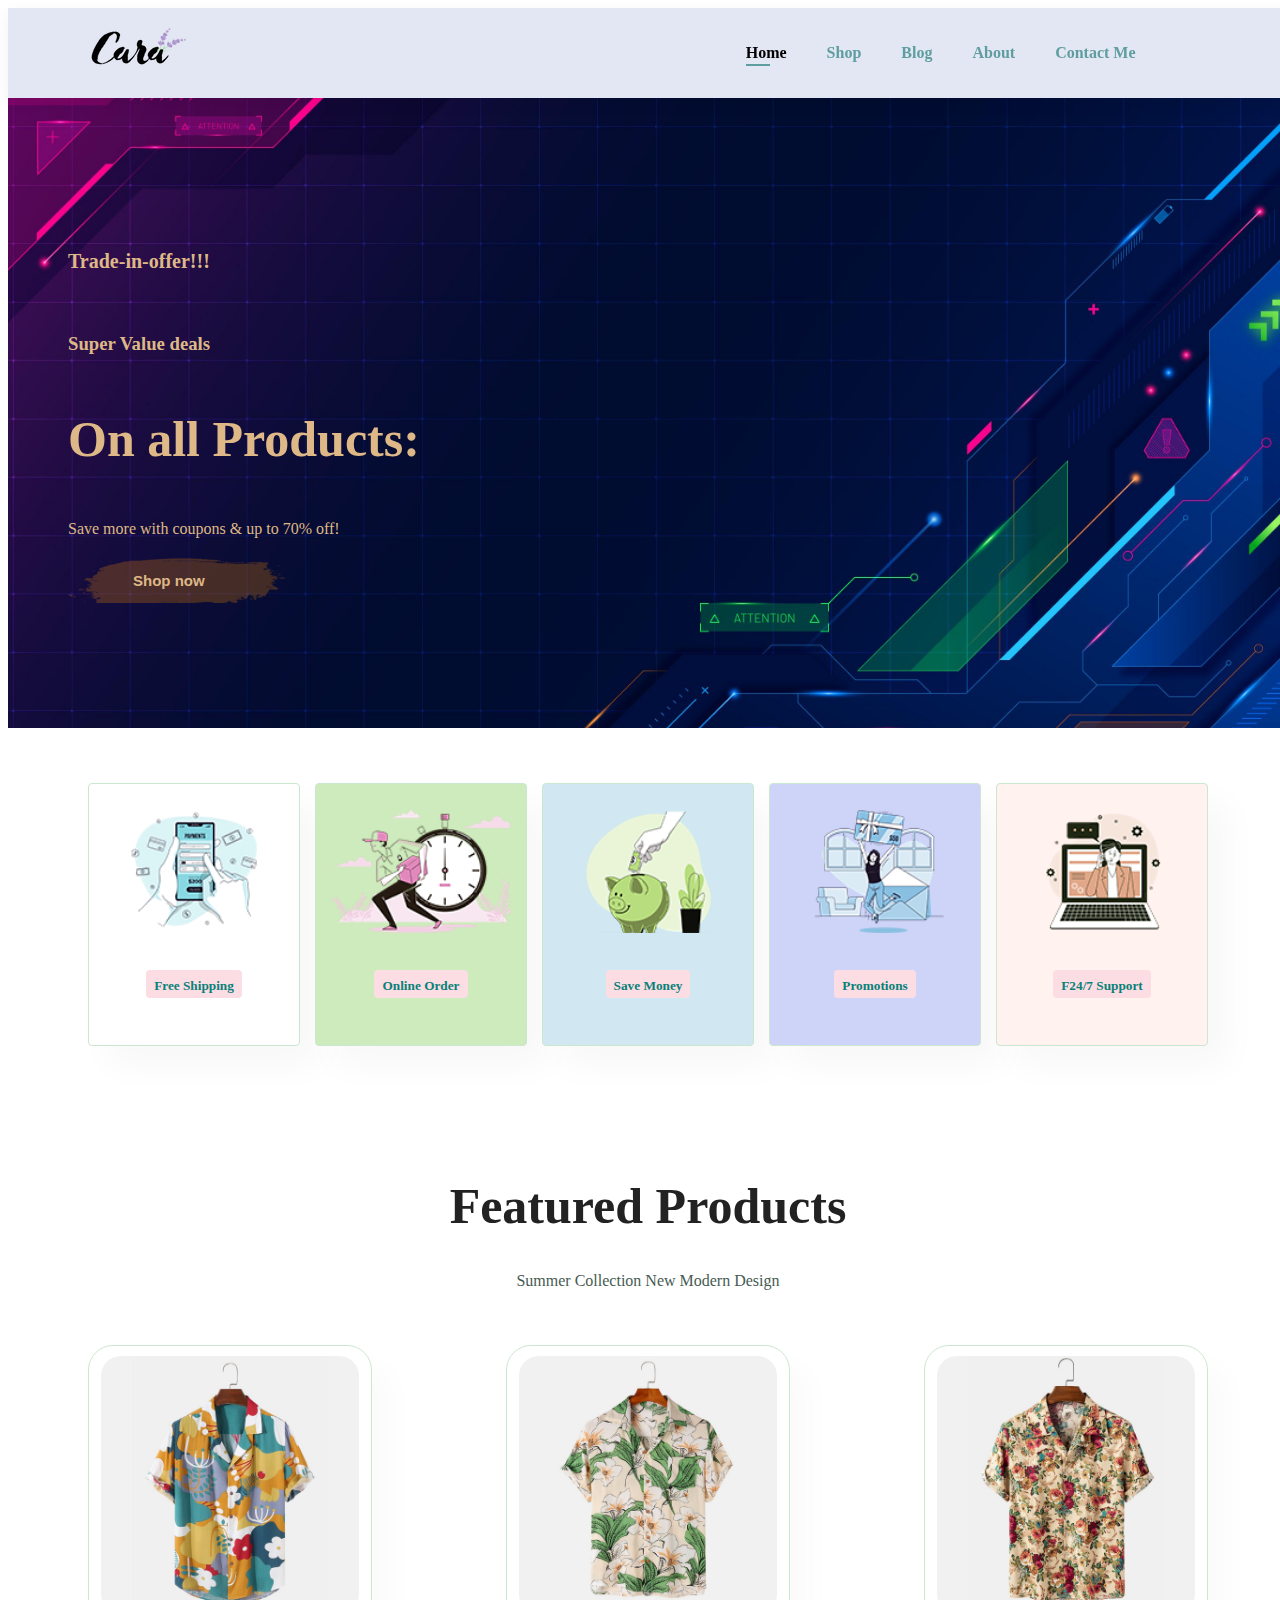
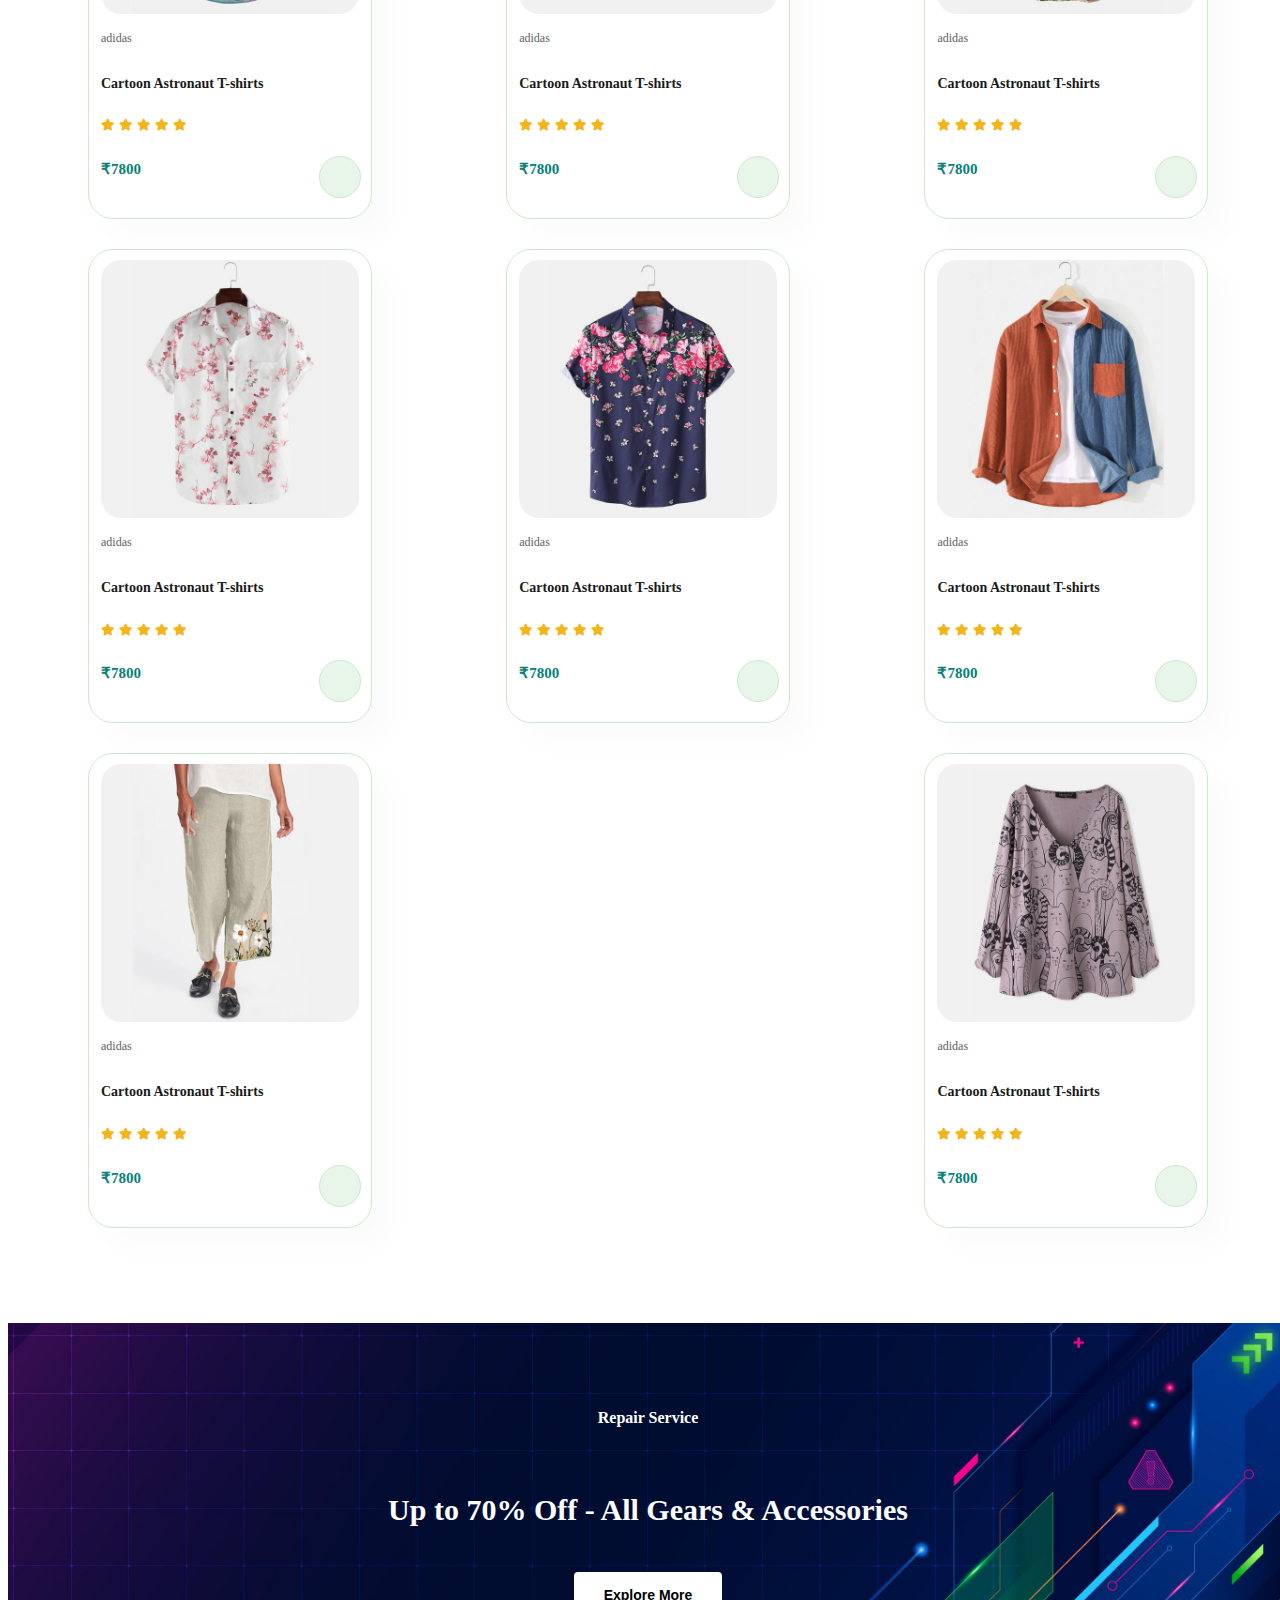
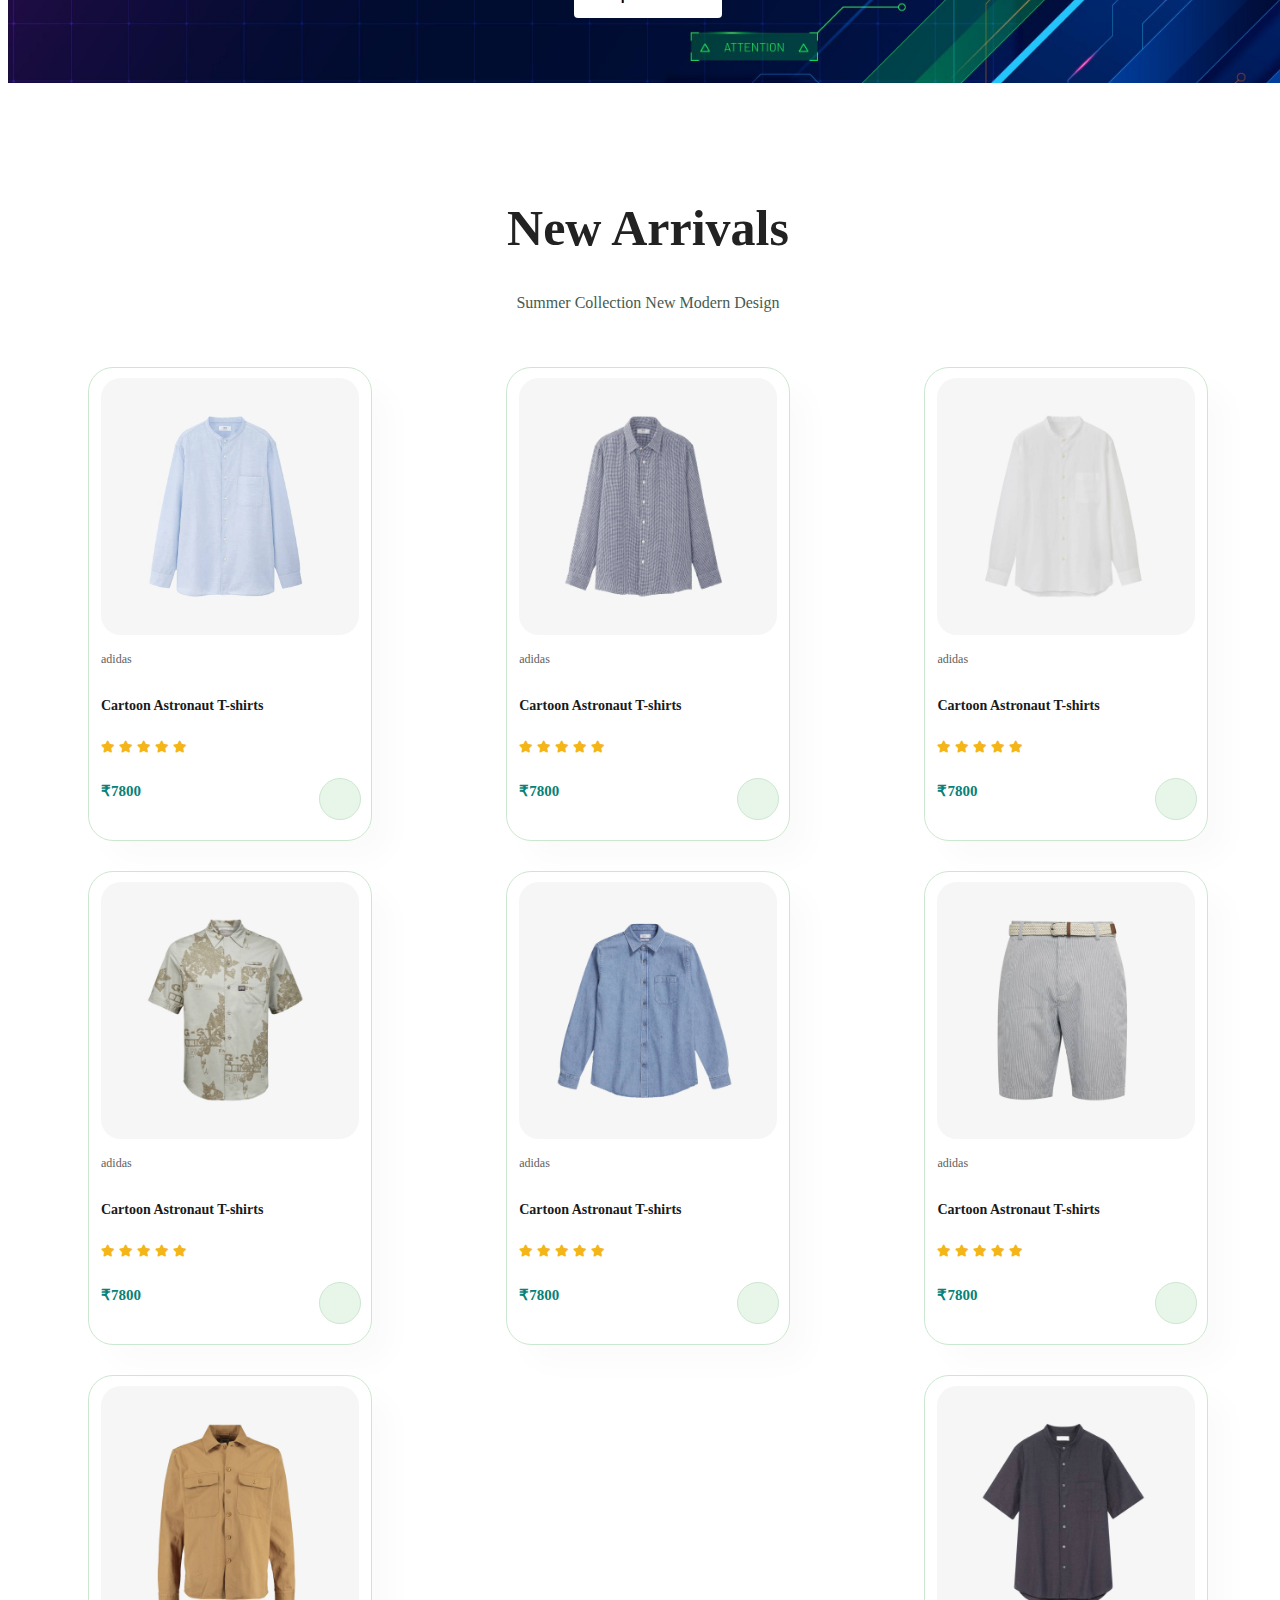
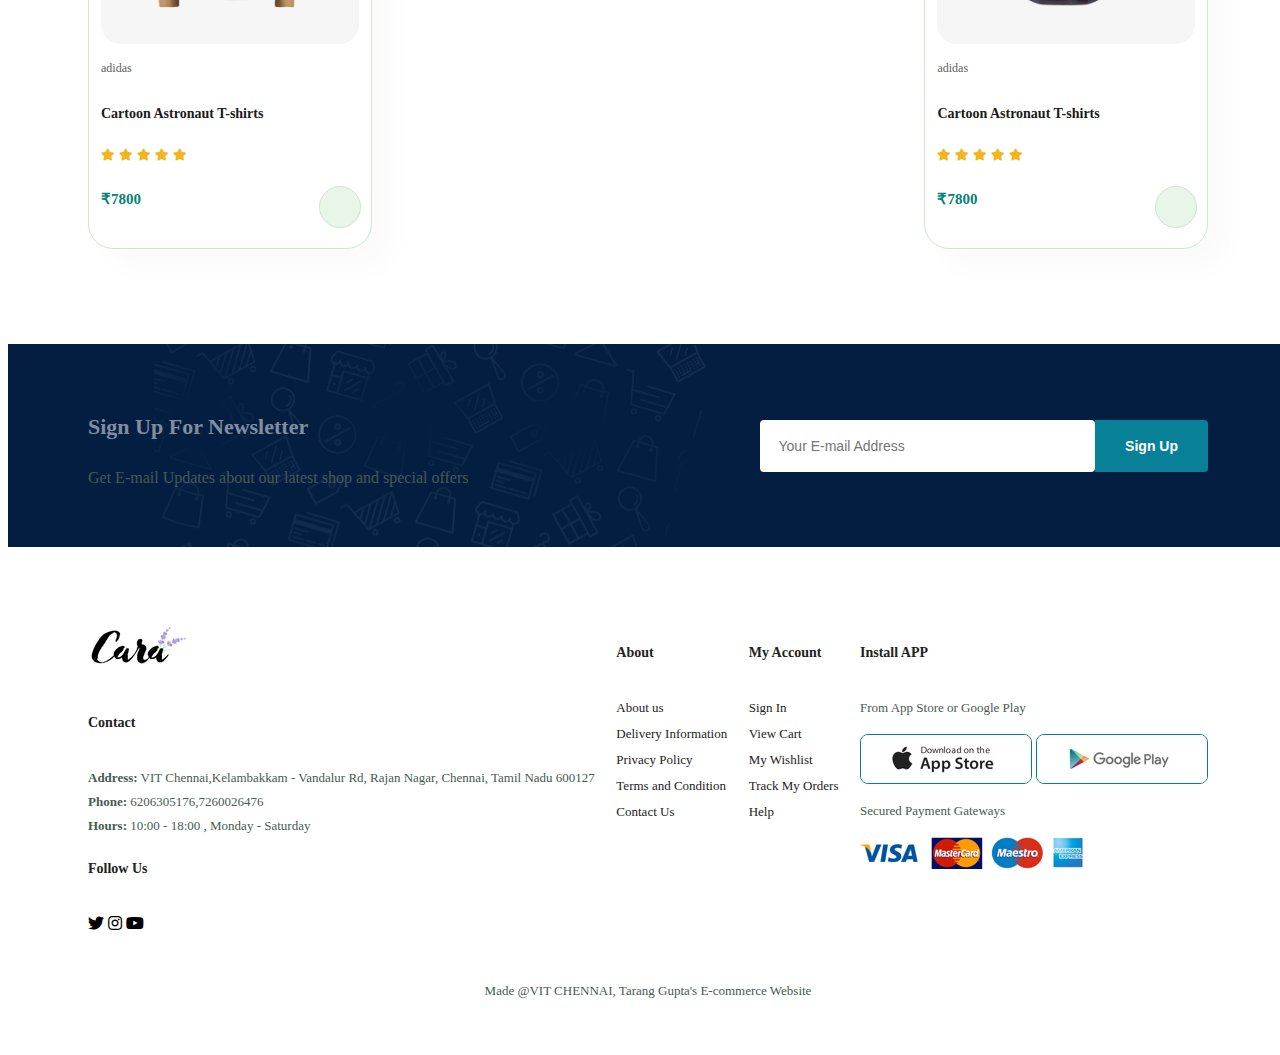
<file: index.html>
<!DOCTYPE html>
<html lang="en">
<head>
    <meta charset="UTF-8">
        <meta http-equiv="X-UA-Compatible" content="IE=edge">
        <meta name="viewport" content="width=device-width, initial-scale=1.0">
        <title>Tarang's E-commerce Website</title>
        <link rel="stylesheet" href="https://pro.fontawesome.com/releases/v5.10.0/css/all.css" />

        <link rel="stylesheet" href="style.css">
   
    
</head>
<body>

    <section id="header">
     <a href="#"><img src="images/logo1.png" class="logo" alt=""></a>
     <div>
        <ul id="navbar">
          <li><a class="active" href="index.html">Home</a></li>
          <li><a href="shop.html">Shop</a></li>
          <li><a href="blog.html">Blog</a></li>
          <li><a href="about.html">About</a></li>
          <li><a href="contact.html">Contact Me</a></li>
          <li><a href="cart.html"><i class="fal fa-shopping-cart"></i></a></li>
          <a href="#" id="close"><i class="far fa-times"></i></a>
        </ul>
     </div>
     <div id="mobile">
        <a href="cart.html"><i class="fal fa-shopping-cart"></i></a>
        <i id="bar" class="fas fa-outdent"></i> 


     </div>



     </section>

     <section id="hero"> 
        <h4>Trade-in-offer!!!</h4>
        <h3>Super Value deals</h3>
        <h1>On all Products:</h1>
        <p>Save more with coupons & up to 70% off!</p>
        <button>Shop now</button>
     </section>

     <section id="feature" class="section-p1">
        <div class="fe-box">
            <img src="images/f1.png" alt="">
            <h5>Free Shipping</h5>
        </div>
        <div class="fe-box">
            <img src="images/f2.png" alt="">
            <h5>Online Order</h5>
        </div>
        <div class="fe-box">
            <img src="images/f3.png" alt="">
            <h5>Save Money</h5>
        </div>
        <div class="fe-box">
            <img src="images/f4.png" alt="">
            <h5>Promotions</h5>
        </div>
        <div class="fe-box">
            <img src="images/f6.png" alt="">
            <h5>F24/7 Support</h5>
        </div>
     </section>

     <section id="product1"  class="section-p1">
        <h1>Featured Products</h1>
        <p>Summer Collection New Modern Design</p>
        <div class="pro-container">
         <div class="pro">
           <img src="images/products/f1.jpg">
           <div class="description">
            <span>adidas</span>
            <h5>Cartoon Astronaut T-shirts</h5>
            <div class="star">
                <i class="fas fa-star"></i>
                <i class="fas fa-star"></i>
                <i class="fas fa-star"></i>
                <i class="fas fa-star"></i>
                <i class="fas fa-star"></i>
            </div>
                <h4>₹7800</h4>
          </div>
              <a href="#"><i class="fal fa-shopping-cart cart"></i></a>
            </div>
            <div class="pro">
                <img src="images/products/f2.jpg">
                <div class="description">
                 <span>adidas</span>
                 <h5>Cartoon Astronaut T-shirts</h5>
                 <div class="star">
                     <i class="fas fa-star"></i>
                     <i class="fas fa-star"></i>
                     <i class="fas fa-star"></i>
                     <i class="fas fa-star"></i>
                     <i class="fas fa-star"></i>
                 </div>
                     <h4>₹7800</h4>
               </div>
                   <a href="#"><i class="fal fa-shopping-cart cart"></i></a>
                 </div>
                 <div class="pro">
                    <img src="images/products/f3.jpg">
                    <div class="description">
                     <span>adidas</span>
                     <h5>Cartoon Astronaut T-shirts</h5>
                     <div class="star">
                         <i class="fas fa-star"></i>
                         <i class="fas fa-star"></i>
                         <i class="fas fa-star"></i>
                         <i class="fas fa-star"></i>
                         <i class="fas fa-star"></i>
                     </div>
                         <h4>₹7800</h4>
                   </div>
                       <a href="#"><i class="fal fa-shopping-cart cart"></i></a>
                     </div>
                     <div class="pro">
                        <img src="images/products/f4.jpg">
                        <div class="description">
                         <span>adidas</span>
                         <h5>Cartoon Astronaut T-shirts</h5>
                         <div class="star">
                             <i class="fas fa-star"></i>
                             <i class="fas fa-star"></i>
                             <i class="fas fa-star"></i>
                             <i class="fas fa-star"></i>
                             <i class="fas fa-star"></i>
                         </div>
                             <h4>₹7800</h4>
                       </div>
                           <a href="#"><i class="fal fa-shopping-cart cart"></i></a>
                         </div>
                         <div class="pro">
                            <img src="images/products/f5.jpg">
                            <div class="description">
                             <span>adidas</span>
                             <h5>Cartoon Astronaut T-shirts</h5>
                             <div class="star">
                                 <i class="fas fa-star"></i>
                                 <i class="fas fa-star"></i>
                                 <i class="fas fa-star"></i>
                                 <i class="fas fa-star"></i>
                                 <i class="fas fa-star"></i>
                             </div>
                                 <h4>₹7800</h4>
                           </div>
                               <a href="#"><i class="fal fa-shopping-cart cart"></i></a>
                             </div>
                             <div class="pro">
                                <img src="images/products/f6.jpg">
                                <div class="description">
                                 <span>adidas</span>
                                 <h5>Cartoon Astronaut T-shirts</h5>
                                 <div class="star">
                                     <i class="fas fa-star"></i>
                                     <i class="fas fa-star"></i>
                                     <i class="fas fa-star"></i>
                                     <i class="fas fa-star"></i>
                                     <i class="fas fa-star"></i>
                                 </div>
                                     <h4>₹7800</h4>
                               </div>
                                   <a href="#"><i class="fal fa-shopping-cart cart"></i></a>
                                 </div>
                                 <div class="pro">
                                    <img src="images/products/f7.jpg">
                                    <div class="description">
                                     <span>adidas</span>
                                     <h5>Cartoon Astronaut T-shirts</h5>
                                     <div class="star">
                                         <i class="fas fa-star"></i>
                                         <i class="fas fa-star"></i>
                                         <i class="fas fa-star"></i>
                                         <i class="fas fa-star"></i>
                                         <i class="fas fa-star"></i>
                                     </div>
                                         <h4>₹7800</h4>
                                   </div>
                                       <a href="#"><i class="fal fa-shopping-cart cart"></i></a>
                                     </div>
                                     <div class="pro">
                                        <img src="images/products/f8.jpg">
                                        <div class="description">
                                         <span>adidas</span>
                                         <h5>Cartoon Astronaut T-shirts</h5>
                                         <div class="star">
                                             <i class="fas fa-star"></i>
                                             <i class="fas fa-star"></i>
                                             <i class="fas fa-star"></i>
                                             <i class="fas fa-star"></i>
                                             <i class="fas fa-star"></i>
                                         </div>
                                             <h4>₹7800</h4>
                                       </div>
                                           <a href="#"><i class="fal fa-shopping-cart cart"></i></a>
                                         </div>

        </div>
     </section>

     <section id="banner" class="section-m1">
        <h4>Repair Service</h4>
        <h2>Up to 70% Off - All Gears & Accessories</h2>
        <button class="normal">Explore More</button>
     </section>



     <section id="product1"  class="section-p1">
        <h1>New Arrivals</h1>
        <p>Summer Collection New Modern Design</p>
        <div class="pro-container">
         <div class="pro">
           <img src="images/products/n1.jpg">
           <div class="description">
            <span>adidas</span>
            <h5>Cartoon Astronaut T-shirts</h5>
            <div class="star">
                <i class="fas fa-star"></i>
                <i class="fas fa-star"></i>
                <i class="fas fa-star"></i>
                <i class="fas fa-star"></i>
                <i class="fas fa-star"></i>
            </div>
                <h4>₹7800</h4>
          </div>
              <a href="#"><i class="fal fa-shopping-cart cart"></i></a>
            </div>
            <div class="pro">
                <img src="images/products/n2.jpg">
                <div class="description">
                 <span>adidas</span>
                 <h5>Cartoon Astronaut T-shirts</h5>
                 <div class="star">
                     <i class="fas fa-star"></i>
                     <i class="fas fa-star"></i>
                     <i class="fas fa-star"></i>
                     <i class="fas fa-star"></i>
                     <i class="fas fa-star"></i>
                 </div>
                     <h4>₹7800</h4>
               </div>
                   <a href="#"><i class="fal fa-shopping-cart cart"></i></a>
                 </div>
                 <div class="pro">
                    <img src="images/products/n3.jpg">
                    <div class="description">
                     <span>adidas</span>
                     <h5>Cartoon Astronaut T-shirts</h5>
                     <div class="star">
                         <i class="fas fa-star"></i>
                         <i class="fas fa-star"></i>
                         <i class="fas fa-star"></i>
                         <i class="fas fa-star"></i>
                         <i class="fas fa-star"></i>
                     </div>
                         <h4>₹7800</h4>
                   </div>
                       <a href="#"><i class="fal fa-shopping-cart cart"></i></a>
                     </div>
                     <div class="pro">
                        <img src="images/products/n4.jpg">
                        <div class="description">
                         <span>adidas</span>
                         <h5>Cartoon Astronaut T-shirts</h5>
                         <div class="star">
                             <i class="fas fa-star"></i>
                             <i class="fas fa-star"></i>
                             <i class="fas fa-star"></i>
                             <i class="fas fa-star"></i>
                             <i class="fas fa-star"></i>
                         </div>
                             <h4>₹7800</h4>
                       </div>
                           <a href="#"><i class="fal fa-shopping-cart cart"></i></a>
                         </div>
                         <div class="pro">
                            <img src="images/products/n5.jpg">
                            <div class="description">
                             <span>adidas</span>
                             <h5>Cartoon Astronaut T-shirts</h5>
                             <div class="star">
                                 <i class="fas fa-star"></i>
                                 <i class="fas fa-star"></i>
                                 <i class="fas fa-star"></i>
                                 <i class="fas fa-star"></i>
                                 <i class="fas fa-star"></i>
                             </div>
                                 <h4>₹7800</h4>
                           </div>
                               <a href="#"><i class="fal fa-shopping-cart cart"></i></a>
                             </div>
                             <div class="pro">
                                <img src="images/products/n6.jpg">
                                <div class="description">
                                 <span>adidas</span>
                                 <h5>Cartoon Astronaut T-shirts</h5>
                                 <div class="star">
                                     <i class="fas fa-star"></i>
                                     <i class="fas fa-star"></i>
                                     <i class="fas fa-star"></i>
                                     <i class="fas fa-star"></i>
                                     <i class="fas fa-star"></i>
                                 </div>
                                     <h4>₹7800</h4>
                               </div>
                                   <a href="#"><i class="fal fa-shopping-cart cart"></i></a>
                                 </div>
                                 <div class="pro">
                                    <img src="images/products/n7.jpg">
                                    <div class="description">
                                     <span>adidas</span>
                                     <h5>Cartoon Astronaut T-shirts</h5>
                                     <div class="star">
                                         <i class="fas fa-star"></i>
                                         <i class="fas fa-star"></i>
                                         <i class="fas fa-star"></i>
                                         <i class="fas fa-star"></i>
                                         <i class="fas fa-star"></i>
                                     </div>
                                         <h4>₹7800</h4>
                                   </div>
                                       <a href="#"><i class="fal fa-shopping-cart cart"></i></a>
                                     </div>
                                     <div class="pro">
                                        <img src="images/products/n8.jpg">
                                        <div class="description">
                                         <span>adidas</span>
                                         <h5>Cartoon Astronaut T-shirts</h5>
                                         <div class="star">
                                             <i class="fas fa-star"></i>
                                             <i class="fas fa-star"></i>
                                             <i class="fas fa-star"></i>
                                             <i class="fas fa-star"></i>
                                             <i class="fas fa-star"></i>
                                         </div>
                                             <h4>₹7800</h4>
                                       </div>
                                           <a href="#"><i class="fal fa-shopping-cart cart"></i></a>
                                         </div>

        </div>
     </section> 


     <section id="newsletter" class="section-p1 section-m1">
        <div class="newstext">
            <h4>Sign Up For Newsletter</h4>
            <p>Get E-mail Updates about our latest shop and special offers</p>
        </div>
        <div class="form">
            <input type="text" placeholder="Your E-mail Address">
            <button class="normal">Sign Up</button>
        </div>
     </section>

     <footer class="section-p1">
        <div class="column">
            <img class="logo" src="images/logo1.png" alt="">
            <h4>Contact</h4>
            <p><strong>Address:</strong> VIT Chennai,Kelambakkam - Vandalur Rd, Rajan Nagar, Chennai, Tamil Nadu 600127</p>
            <p><strong>Phone:</strong> 6206305176,7260026476</p>
            <p><strong>Hours:</strong> 10:00 - 18:00 , Monday - Saturday</p>
            <div class="follow">
                <h4>Follow Us</h4>
                <div class="icon">
                    <i class="fab fa-twitter"></i>
                    <i class="fab fa-instagram"></i>
                    <i class="fab fa-youtube"></i>
                </div>
            </div>
        </div>
        <div class="column">
            <h4>About</h4>
            <a href="#">About us</a>
            <a href="#">Delivery Information</a>
            <a href="#">Privacy Policy</a>
            <a href="#">Terms and Condition</a>
            <a href="#">Contact Us</a>
        </div>
        <div class="column">
            <h4>My Account</h4>
            <a href="#">Sign In</a>
            <a href="#">View Cart</a>
            <a href="#">My Wishlist</a>
            <a href="#">Track My Orders</a>
            <a href="#">Help</a>
        </div>
        <div class="column install">
            <h4>Install APP</h4>
            <p>From App Store or Google Play </p>
            <div class="row">
                <img src="images/Pay/app.jpg" alt="">
                <img src="images/Pay/play.jpg" alt="">
            </div>
            <p>Secured Payment Gateways</p>
            <img src="images/Pay/pay.png">
        </div>
        <div class="copyright">
            <p>Made @VIT CHENNAI, Tarang Gupta's E-commerce Website</p>
        </div>
    
     </footer>

     
     <script src="script.js"></script>
</body>
</html>
</file>
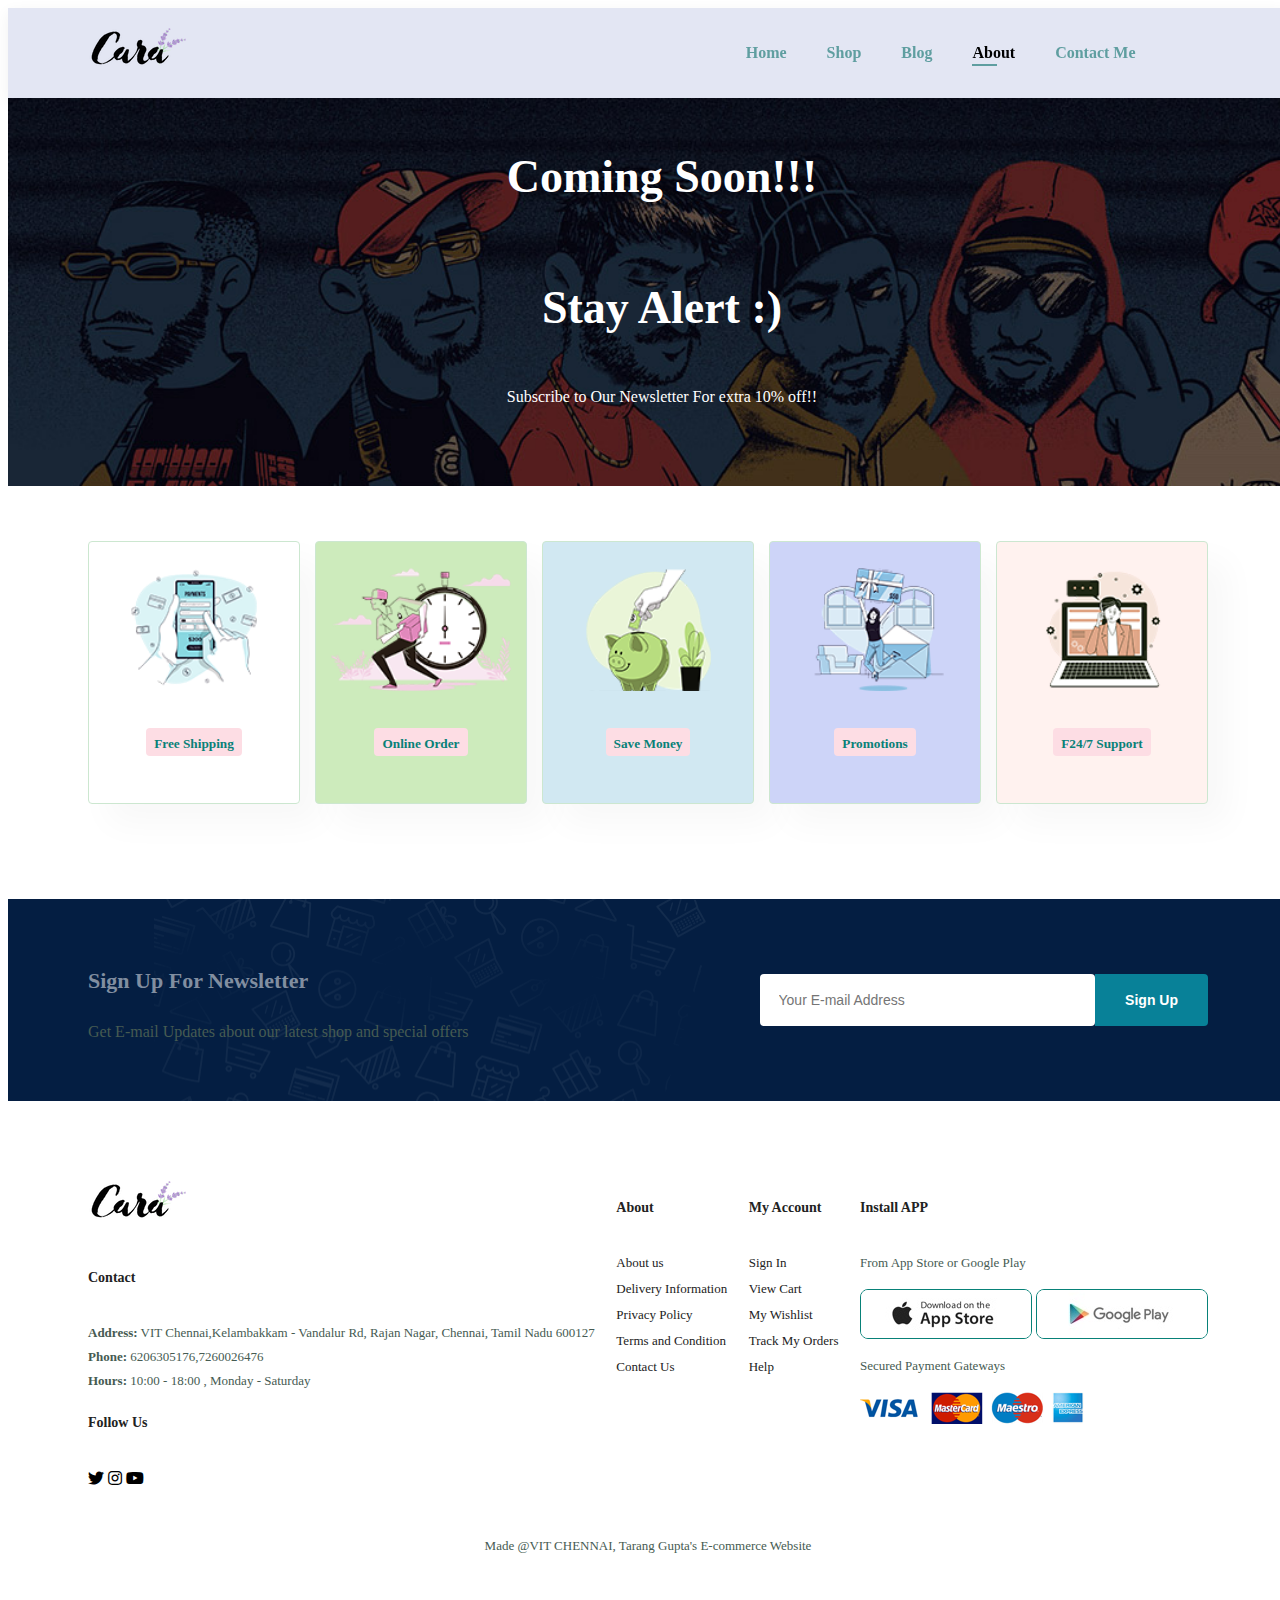
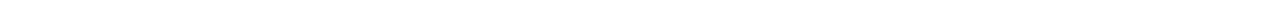
<file: about.html>
<!DOCTYPE html>
<html lang="en">
<head>
    <meta charset="UTF-8">
        <meta http-equiv="X-UA-Compatible" content="IE=edge">
        <meta name="viewport" content="width=device-width, initial-scale=1.0">
        <title>Tarang's E-commerce Website</title>
        <link rel="stylesheet" href="https://pro.fontawesome.com/releases/v5.10.0/css/all.css" />

        <link rel="stylesheet" href="style.css">
   
    
</head>
<body>

    <section id="header">
     <a href="#"><img src="images/logo1.png" class="logo" alt=""></a>
     <div>
        <ul id="navbar">
          <li><a href="index.html">Home</a></li>
          <li><a href="shop.html">Shop</a></li>
          <li><a href="blog.html">Blog</a></li>
          <li><a class="active" href="about.html">About</a></li>
          <li><a href="contact.html">Contact Me</a></li>
          <li><a href="cart.html"><i class="fal fa-shopping-cart"></i></a></li>
          <a href="#" id="close"><i class="far fa-times"></i></a>
        </ul>
     </div>
     <div id="mobile">
        <a href="cart.html"><i class="fal fa-shopping-cart"></i></a>
        <i id="bar" class="fas fa-outdent"></i> 


     </div>



     </section>


     <section id="page-header"> 
        
        <h2>Coming Soon!!!</h2>
        <h2>Stay Alert :)</h2>
        
        <p>Subscribe to Our Newsletter For extra 10% off!!</p>
        
     </section>

     <section id="feature" class="section-p1">
        <div class="fe-box">
            <img src="images/f1.png" alt="">
            <h5>Free Shipping</h5>
        </div>
        <div class="fe-box">
            <img src="images/f2.png" alt="">
            <h5>Online Order</h5>
        </div>
        <div class="fe-box">
            <img src="images/f3.png" alt="">
            <h5>Save Money</h5>
        </div>
        <div class="fe-box">
            <img src="images/f4.png" alt="">
            <h5>Promotions</h5>
        </div>
        <div class="fe-box">
            <img src="images/f6.png" alt="">
            <h5>F24/7 Support</h5>
        </div>
     </section>


     

     

    <section id="newsletter" class="section-p1 section-m1">
        <div class="newstext">
            <h4>Sign Up For Newsletter</h4>
            <p>Get E-mail Updates about our latest shop and special offers</p>
        </div>
        <div class="form">
            <input type="text" placeholder="Your E-mail Address">
            <button class="normal">Sign Up</button>
        </div>
      </section>

      <footer class="section-p1">
         <div class="column">
            <img class="logo" src="images/logo1.png" alt="">
            <h4>Contact</h4>
            <p><strong>Address:</strong> VIT Chennai,Kelambakkam - Vandalur Rd, Rajan Nagar, Chennai, Tamil Nadu 600127</p>
            <p><strong>Phone:</strong> 6206305176,7260026476</p>
            <p><strong>Hours:</strong> 10:00 - 18:00 , Monday - Saturday</p>
            <div class="follow">
                <h4>Follow Us</h4>
                <div class="icon">
                    <i class="fab fa-twitter"></i>
                    <i class="fab fa-instagram"></i>
                    <i class="fab fa-youtube"></i>
                </div>
            </div>
        </div>
        <div class="column">
            <h4>About</h4>
            <a href="#">About us</a>
            <a href="#">Delivery Information</a>
            <a href="#">Privacy Policy</a>
            <a href="#">Terms and Condition</a>
            <a href="#">Contact Us</a>
        </div>
        <div class="column">
            <h4>My Account</h4>
            <a href="#">Sign In</a>
            <a href="#">View Cart</a>
            <a href="#">My Wishlist</a>
            <a href="#">Track My Orders</a>
            <a href="#">Help</a>
        </div>
        <div class="column install">
            <h4>Install APP</h4>
            <p>From App Store or Google Play </p>
            <div class="row">
                <img src="images/Pay/app.jpg" alt="">
                <img src="images/Pay/play.jpg" alt="">
            </div>
            <p>Secured Payment Gateways</p>
            <img src="images/Pay/pay.png">
        </div>
        <div class="copyright">
            <p>Made @VIT CHENNAI, Tarang Gupta's E-commerce Website</p>
        </div>
    
     </footer>

     
     <script src="script.js"></script>
</body>
</html>
</file>
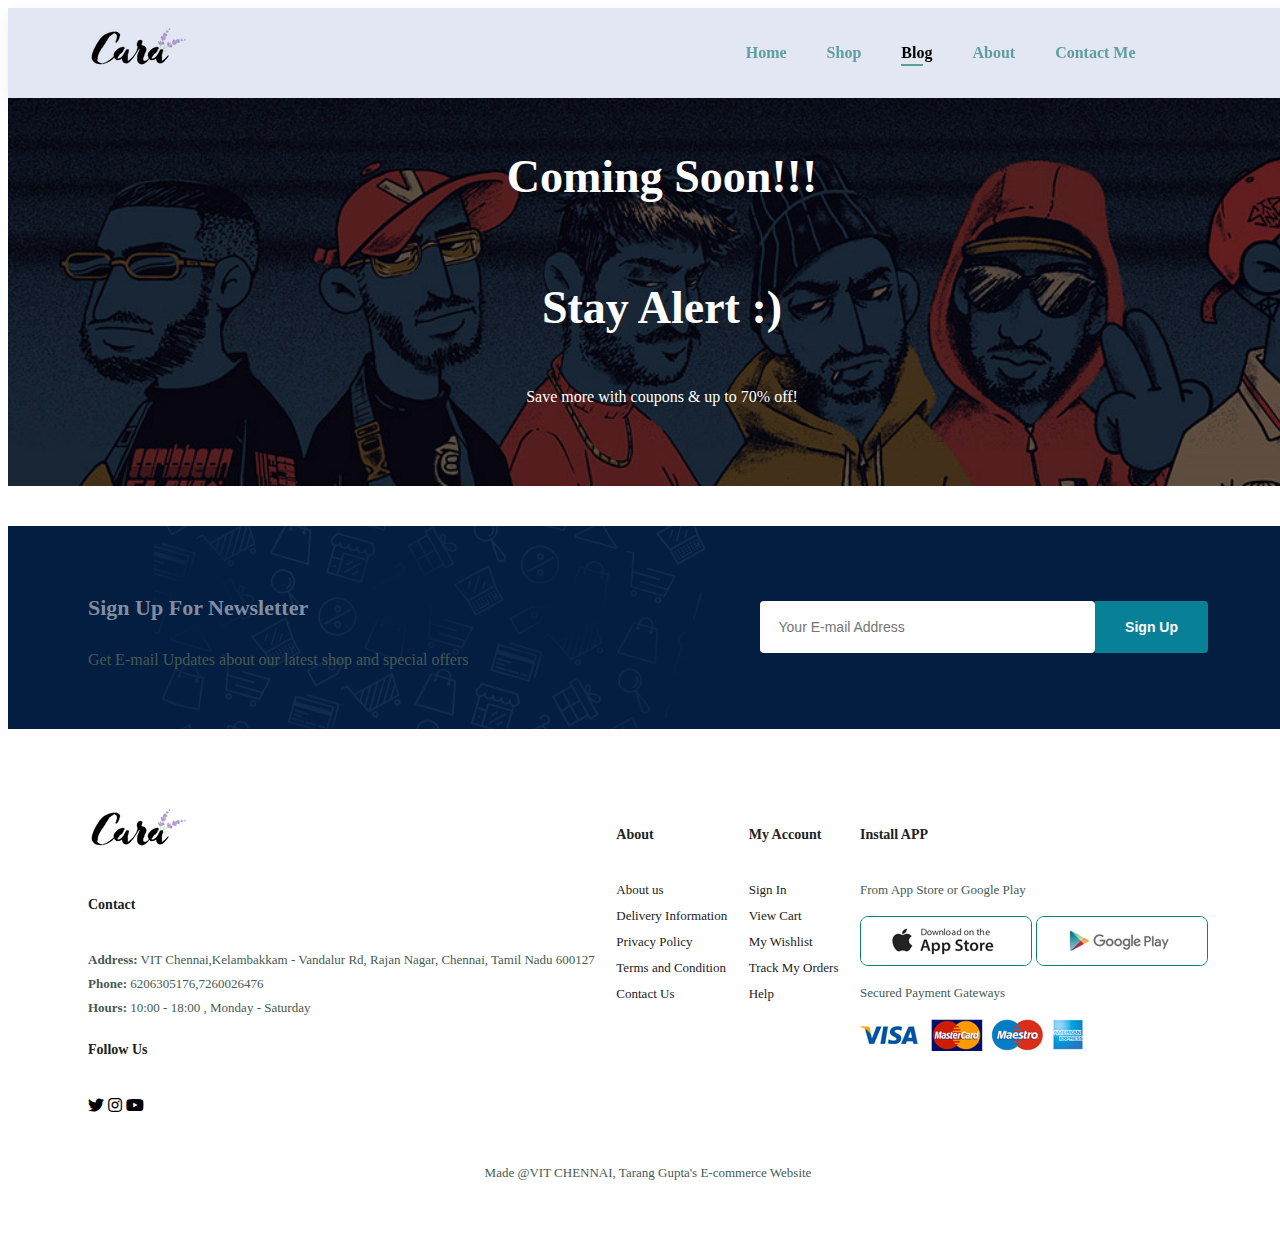
<file: blog.html>
<!DOCTYPE html>
<html lang="en">
<head>
    <meta charset="UTF-8">
        <meta http-equiv="X-UA-Compatible" content="IE=edge">
        <meta name="viewport" content="width=device-width, initial-scale=1.0">
        <title>Tarang's E-commerce Website</title>
        <link rel="stylesheet" href="https://pro.fontawesome.com/releases/v5.10.0/css/all.css" />

        <link rel="stylesheet" href="style.css">
   
    
</head>
<body>

    <section id="header">
     <a href="#"><img src="images/logo1.png" class="logo" alt=""></a>
     <div>
        <ul id="navbar">
          <li><a href="index.html">Home</a></li>
          <li><a  href="shop.html">Shop</a></li>
          <li><a  class="active" href="blog.html">Blog</a></li>
          <li><a href="about.html">About</a></li>
          <li><a href="contact.html">Contact Me</a></li>
          <li><a href="cart.html"><i class="fal fa-shopping-cart"></i></a></li>
          <a href="#" id="close"><i class="far fa-times"></i></a>
        </ul>
     </div>
     <div id="mobile">
        <a href="cart.html"><i class="fal fa-shopping-cart"></i></a>
        <i id="bar" class="fas fa-outdent"></i> 


     </div>



     </section>


     <section id="page-header"> 
        
        <h2>Coming Soon!!!</h2>
        <h2>Stay Alert :)</h2>
        
        <p>Save more with coupons & up to 70% off!</p>
        
     </section>


     

     

    <section id="newsletter" class="section-p1 section-m1">
        <div class="newstext">
            <h4>Sign Up For Newsletter</h4>
            <p>Get E-mail Updates about our latest shop and special offers</p>
        </div>
        <div class="form">
            <input type="text" placeholder="Your E-mail Address">
            <button class="normal">Sign Up</button>
        </div>
      </section>

      <footer class="section-p1">
         <div class="column">
            <img class="logo" src="images/logo1.png" alt="">
            <h4>Contact</h4>
            <p><strong>Address:</strong> VIT Chennai,Kelambakkam - Vandalur Rd, Rajan Nagar, Chennai, Tamil Nadu 600127</p>
            <p><strong>Phone:</strong> 6206305176,7260026476</p>
            <p><strong>Hours:</strong> 10:00 - 18:00 , Monday - Saturday</p>
            <div class="follow">
                <h4>Follow Us</h4>
                <div class="icon">
                    <i class="fab fa-twitter"></i>
                    <i class="fab fa-instagram"></i>
                    <i class="fab fa-youtube"></i>
                </div>
            </div>
        </div>
        <div class="column">
            <h4>About</h4>
            <a href="#">About us</a>
            <a href="#">Delivery Information</a>
            <a href="#">Privacy Policy</a>
            <a href="#">Terms and Condition</a>
            <a href="#">Contact Us</a>
        </div>
        <div class="column">
            <h4>My Account</h4>
            <a href="#">Sign In</a>
            <a href="#">View Cart</a>
            <a href="#">My Wishlist</a>
            <a href="#">Track My Orders</a>
            <a href="#">Help</a>
        </div>
        <div class="column install">
            <h4>Install APP</h4>
            <p>From App Store or Google Play </p>
            <div class="row">
                <img src="images/Pay/app.jpg" alt="">
                <img src="images/Pay/play.jpg" alt="">
            </div>
            <p>Secured Payment Gateways</p>
            <img src="images/Pay/pay.png">
        </div>
        <div class="copyright">
            <p>Made @VIT CHENNAI, Tarang Gupta's E-commerce Website</p>
        </div>
    
     </footer>

     
     <script src="script.js"></script>
</body>
</html>
</file>
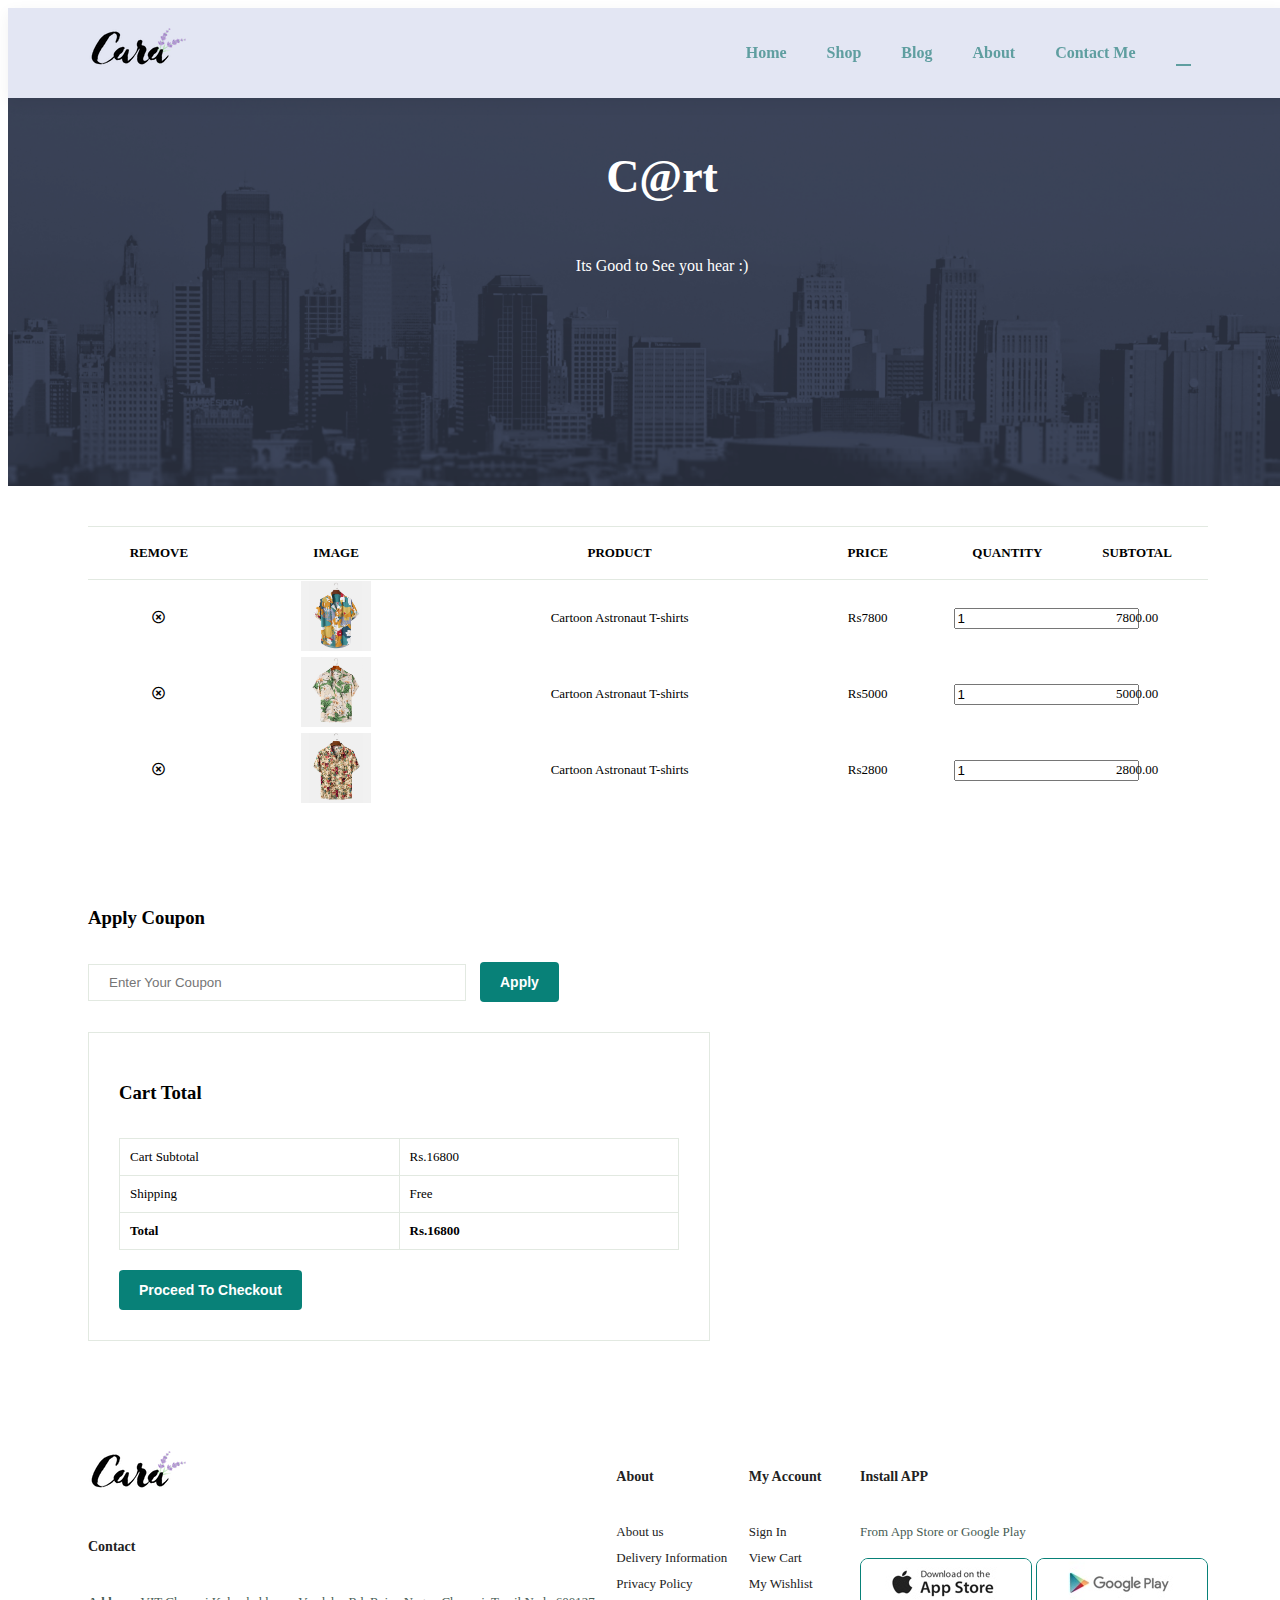
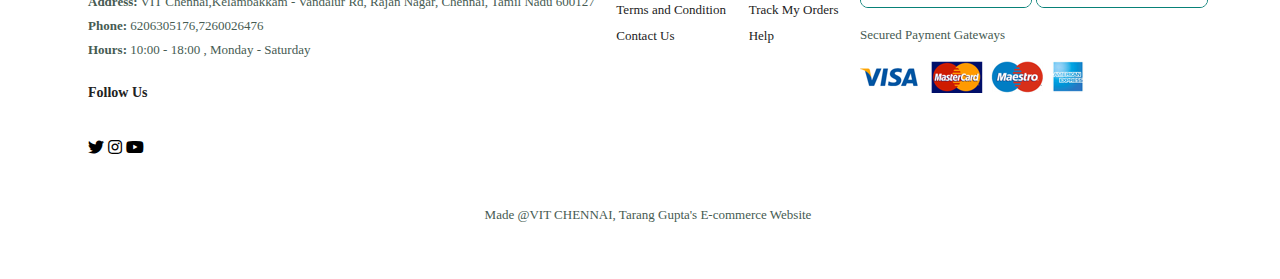
<file: cart.html>
<!DOCTYPE html>
<html lang="en">
<head>
    <meta charset="UTF-8">
        <meta http-equiv="X-UA-Compatible" content="IE=edge">
        <meta name="viewport" content="width=device-width, initial-scale=1.0">
        <title>Tarang's E-commerce Website</title>
        <link rel="stylesheet" href="https://pro.fontawesome.com/releases/v5.10.0/css/all.css" />
        <link rel="stylesheet" href="style.css">
    
    
</head>
<body>

    <section id="header">
     <a href="#"><img src="images/logo1.png" class="logo" alt=""></a>
     <div>
        <ul id="navbar">
          <li><a href="index.html">Home</a></li>
          <li><a href="shop.html">Shop</a></li>
          <li><a href="blog.html">Blog</a></li>
          <li><a href="about.html">About</a></li>
          <li><a  href="contact.html">Contact Me</a></li>
          <li><a class="active" href="cart.html"><i class="fal fa-shopping-cart"></i></a></li>
          <a href="#" id="close"><i class="far fa-times"></i></a>
        </ul>
     </div>
     <div id="mobile">
        <a href="cart.html"><i class="fal fa-shopping-cart"></i></a>
        <i id="bar" class="fas fa-outdent"></i> 


     </div>



     </section>


     <section id="page-header" class="contact-header"> 
        
        <h2>C@rt</h2>
        
        
        <p>Its Good to See you hear :)</p>
        
     </section>

     <section id="cart" class="section-p1">
        <table width="100%">
            <thead>
                <tr>
                    <td>Remove</td>
                    <td>Image</td>
                    <td>Product</td>
                    <td>price</td>
                    <td>Quantity</td>
                    <td>Subtotal</td>
                </tr>
            </thead>
            <tbody>
                <tr>
                    <td><a href="#"></a><i class="far fa-times-circle"></i></a></td>
                    <td><img src="images/products/f1.jpg" alt=""></td>
                    <td>Cartoon Astronaut T-shirts </td>
                    <td>Rs7800</td>
                    <td><input type="number" value="1"></td>
                    <td>7800.00</td>
                </tr>
                <tr>
                    <td><a href="#"></a><i class="far fa-times-circle"></i></a></td>
                    <td><img src="images/products/f2.jpg" alt=""></td>
                    <td>Cartoon Astronaut T-shirts </td>
                    <td>Rs5000</td>
                    <td><input type="number" value="1"></td>
                    <td>5000.00</td>
                </tr>
                <tr>
                    <td><a href="#"></a><i class="far fa-times-circle"></i></a></td>
                    <td><img src="images/products/f3.jpg" alt=""></td>
                    <td>Cartoon Astronaut T-shirts </td>
                    <td>Rs2800</td>
                    <td><input type="number" value="1"></td>
                    <td>2800.00</td>
                </tr>
            </tbody>
        </table>


     </section>

     <section id="cart-add" class="section-p1">
        <div id="coupon">
            <h3>Apply Coupon</h3>
            <div>
                <input type="text" placeholder="Enter Your Coupon">
                <button class="normal">Apply</button>
            </div>
        </div>

        <div id="subtotal">
            <h3>Cart Total</h3>
            <table>
                <tr>
                    <td>Cart Subtotal</td>
                    <td>Rs.16800</td>
                </tr>
                <tr>
                    <td>Shipping</td>
                    <td>Free</td>
                </tr>
                <tr>
                    <td><strong>Total </strong></td>
                    <td><strong>Rs.16800</strong></td>
                </tr>
            </table>
            <button class="normal">Proceed To Checkout</button>
        </div>

     </section>
 

      <footer class="section-p1">
         <div class="column">
            <img class="logo" src="images/logo1.png" alt="">
            <h4>Contact</h4>
            <p><strong>Address:</strong> VIT Chennai,Kelambakkam - Vandalur Rd, Rajan Nagar, Chennai, Tamil Nadu 600127</p>
            <p><strong>Phone:</strong> 6206305176,7260026476</p>
            <p><strong>Hours:</strong> 10:00 - 18:00 , Monday - Saturday</p>
            <div class="follow">
                <h4>Follow Us</h4>
                <div class="icon">
                    <i class="fab fa-twitter"></i>
                    <i class="fab fa-instagram"></i>
                    <i class="fab fa-youtube"></i>
                </div>
            </div>
        </div>
        <div class="column">
            <h4>About</h4>
            <a href="#">About us</a>
            <a href="#">Delivery Information</a>
            <a href="#">Privacy Policy</a>
            <a href="#">Terms and Condition</a>
            <a href="#">Contact Us</a>
        </div>
        <div class="column">
            <h4>My Account</h4>
            <a href="#">Sign In</a>
            <a href="#">View Cart</a>
            <a href="#">My Wishlist</a>
            <a href="#">Track My Orders</a>
            <a href="#">Help</a>
        </div>
        <div class="column install">
            <h4>Install APP</h4>
            <p>From App Store or Google Play </p>
            <div class="row">
                <img src="images/Pay/app.jpg" alt="">
                <img src="images/Pay/play.jpg" alt="">
            </div>
            <p>Secured Payment Gateways</p>
            <img src="images/Pay/pay.png">
        </div>
        <div class="copyright">
            <p>Made @VIT CHENNAI, Tarang Gupta's E-commerce Website</p>
        </div>
    
     </footer>

     
     <script src="script.js"></script>
</body>
</html>
</file>
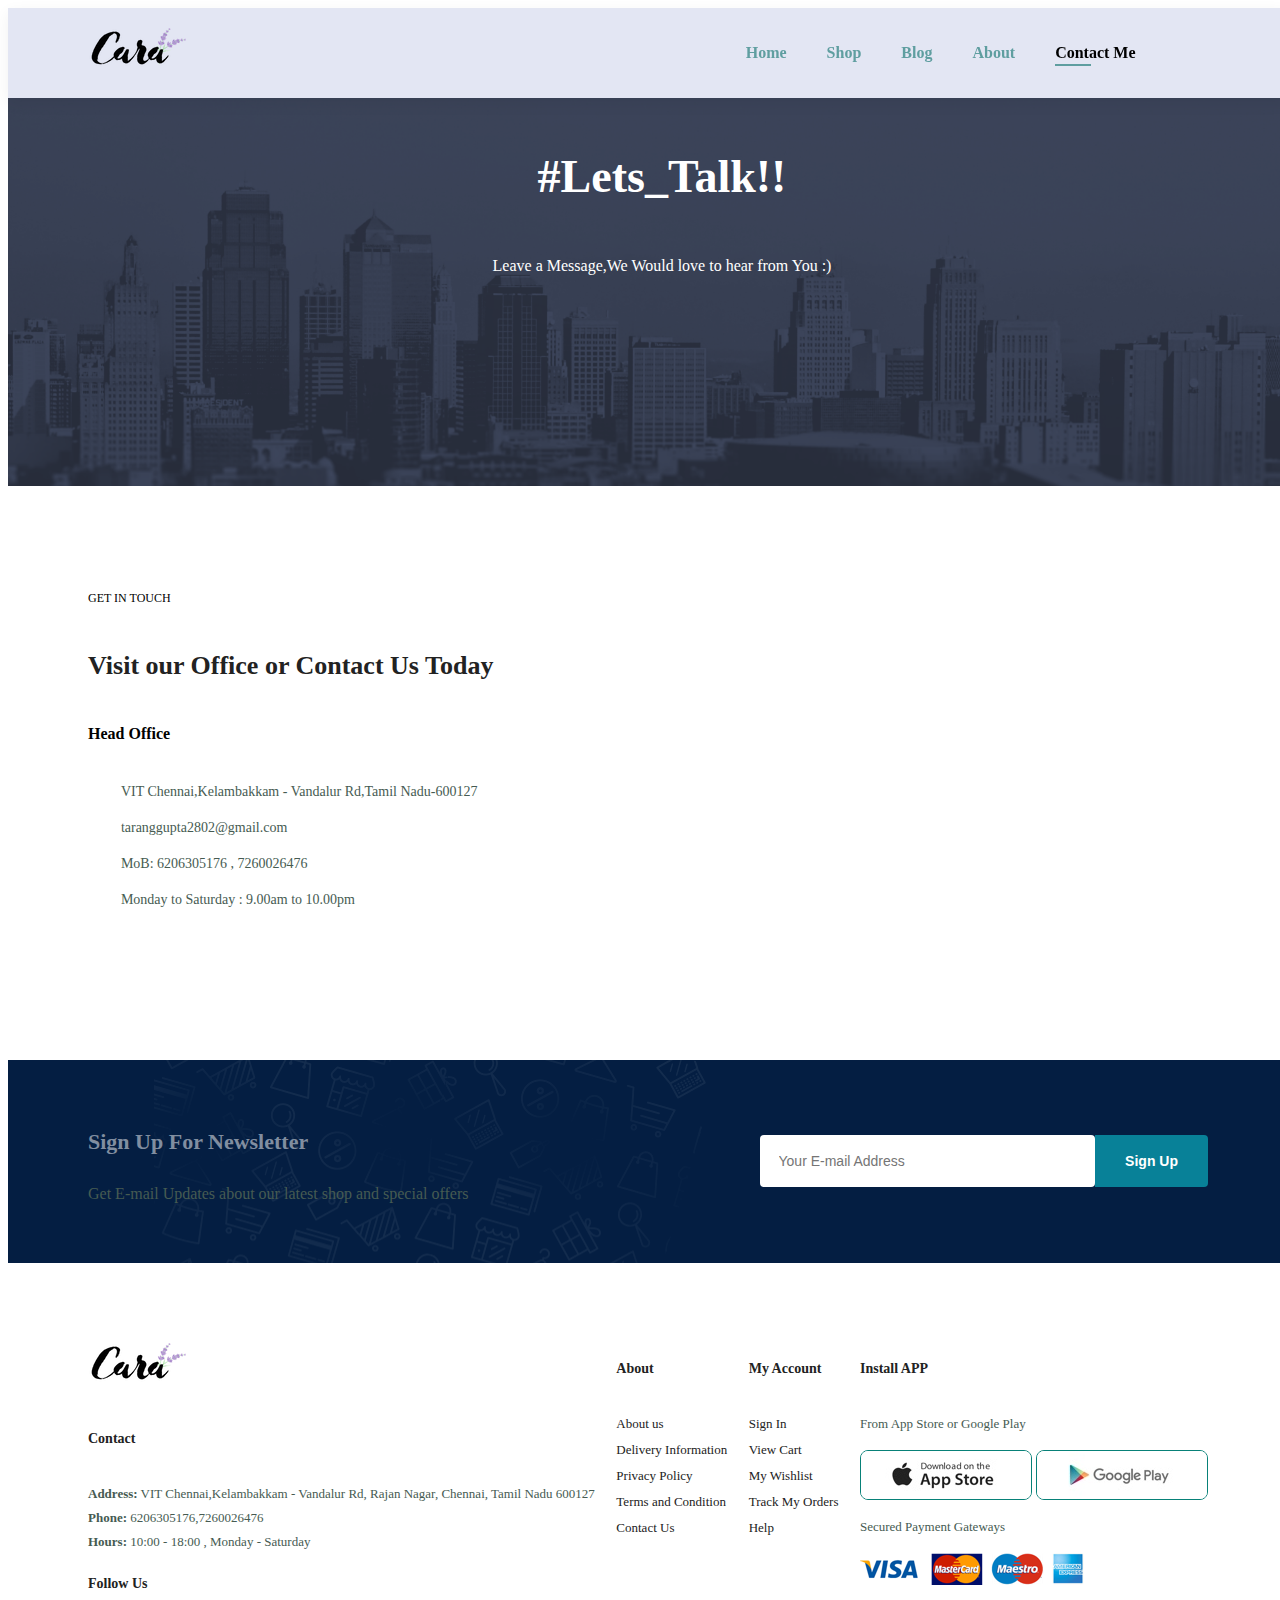
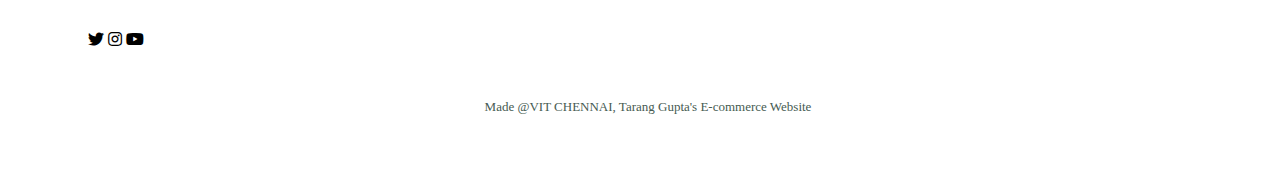
<file: contact.html>
<!DOCTYPE html>
<html lang="en">
<head>
    <meta charset="UTF-8">
        <meta http-equiv="X-UA-Compatible" content="IE=edge">
        <meta name="viewport" content="width=device-width, initial-scale=1.0">
        <title>Tarang's E-commerce Website</title>
        <link rel="stylesheet" href="https://pro.fontawesome.com/releases/v5.10.0/css/all.css" />

        <link rel="stylesheet" href="style.css">
   
    
</head>
<body>

    <section id="header">
     <a href="#"><img src="images/logo1.png" class="logo" alt=""></a>
     <div>
        <ul id="navbar">
          <li><a href="index.html">Home</a></li>
          <li><a href="shop.html">Shop</a></li>
          <li><a href="blog.html">Blog</a></li>
          <li><a href="about.html">About</a></li>
          <li><a class="active" href="contact.html">Contact Me</a></li>
          <li><a href="cart.html"><i class="fal fa-shopping-cart"></i></a></li>
          <a href="#" id="close"><i class="far fa-times"></i></a>
        </ul>
     </div>
     <div id="mobile">
        <a href="cart.html"><i class="fal fa-shopping-cart"></i></a>
        <i id="bar" class="fas fa-outdent"></i> 


     </div>



     </section>


     <section id="page-header" class="contact-header"> 
        
        <h2>#Lets_Talk!!</h2>
        
        
        <p> Leave a Message,We Would love to hear from You :)</p>
        
     </section>

     <section id="contact-details" class="section-p1">
        <div class="details">
            <span>GET IN TOUCH</span>
            <h2>Visit our Office or Contact Us Today</h2>
            <h3>Head Office</h3>
            <div>
                <li>
                    <i class="fal fa-map"></i>
                    <p> VIT Chennai,Kelambakkam - Vandalur Rd,Tamil Nadu-600127</p>
                </li>
                <li>
                    <i class="fal fa-envelope"></i>
                    <p>taranggupta2802@gmail.com</p>
                </li>
                <li>
                    <i class="fal fa-phone-alt"></i>
                    <p> MoB: 6206305176 , 7260026476</p>
                </li>
                <li>
                    <i class="fal fa-clock"></i>
                    <p>Monday to Saturday : 9.00am to 10.00pm</p>
                </li>
            </div>
        </div>
          <div class="map">
            <iframe src="https://www.google.com/maps/embed?pb=!1m18!1m12!1m3!1d3890.040785932439!2d80.15085337512066!3d12.840640987462846!2m3!1f0!2f0!3f0!3m2!1i1024!2i768!4f13.1!3m3!1m2!1s0x3a5259af8e491f67%3A0x944b42131b757d2d!2sVellore%20Institute%20of%20Technology%20-%20Chennai!5e0!3m2!1sen!2sin!4v1726425543575!5m2!1sen!2sin" width="600" height="450" style="border:0;" allowfullscreen="" loading="lazy" referrerpolicy="no-referrer-when-downgrade"></iframe>

          </div>

     </section>


     

     

    <section id="newsletter" class="section-p1 section-m1">
        <div class="newstext">
            <h4>Sign Up For Newsletter</h4>
            <p>Get E-mail Updates about our latest shop and special offers</p>
        </div>
        <div class="form">
            <input type="text" placeholder="Your E-mail Address">
            <button class="normal">Sign Up</button>
        </div>
      </section>

      <footer class="section-p1">
         <div class="column">
            <img class="logo" src="images/logo1.png" alt="">
            <h4>Contact</h4>
            <p><strong>Address:</strong> VIT Chennai,Kelambakkam - Vandalur Rd, Rajan Nagar, Chennai, Tamil Nadu 600127</p>
            <p><strong>Phone:</strong> 6206305176,7260026476</p>
            <p><strong>Hours:</strong> 10:00 - 18:00 , Monday - Saturday</p>
            <div class="follow">
                <h4>Follow Us</h4>
                <div class="icon">
                    <i class="fab fa-twitter"></i>
                    <i class="fab fa-instagram"></i>
                    <i class="fab fa-youtube"></i>
                </div>
            </div>
        </div>
        <div class="column">
            <h4>About</h4>
            <a href="#">About us</a>
            <a href="#">Delivery Information</a>
            <a href="#">Privacy Policy</a>
            <a href="#">Terms and Condition</a>
            <a href="#">Contact Us</a>
        </div>
        <div class="column">
            <h4>My Account</h4>
            <a href="#">Sign In</a>
            <a href="#">View Cart</a>
            <a href="#">My Wishlist</a>
            <a href="#">Track My Orders</a>
            <a href="#">Help</a>
        </div>
        <div class="column install">
            <h4>Install APP</h4>
            <p>From App Store or Google Play </p>
            <div class="row">
                <img src="images/Pay/app.jpg" alt="">
                <img src="images/Pay/play.jpg" alt="">
            </div>
            <p>Secured Payment Gateways</p>
            <img src="images/Pay/pay.png">
        </div>
        <div class="copyright">
            <p>Made @VIT CHENNAI, Tarang Gupta's E-commerce Website</p>
        </div>
    
     </footer>

     
     <script src="script.js"></script>
</body>
</html>
</file>
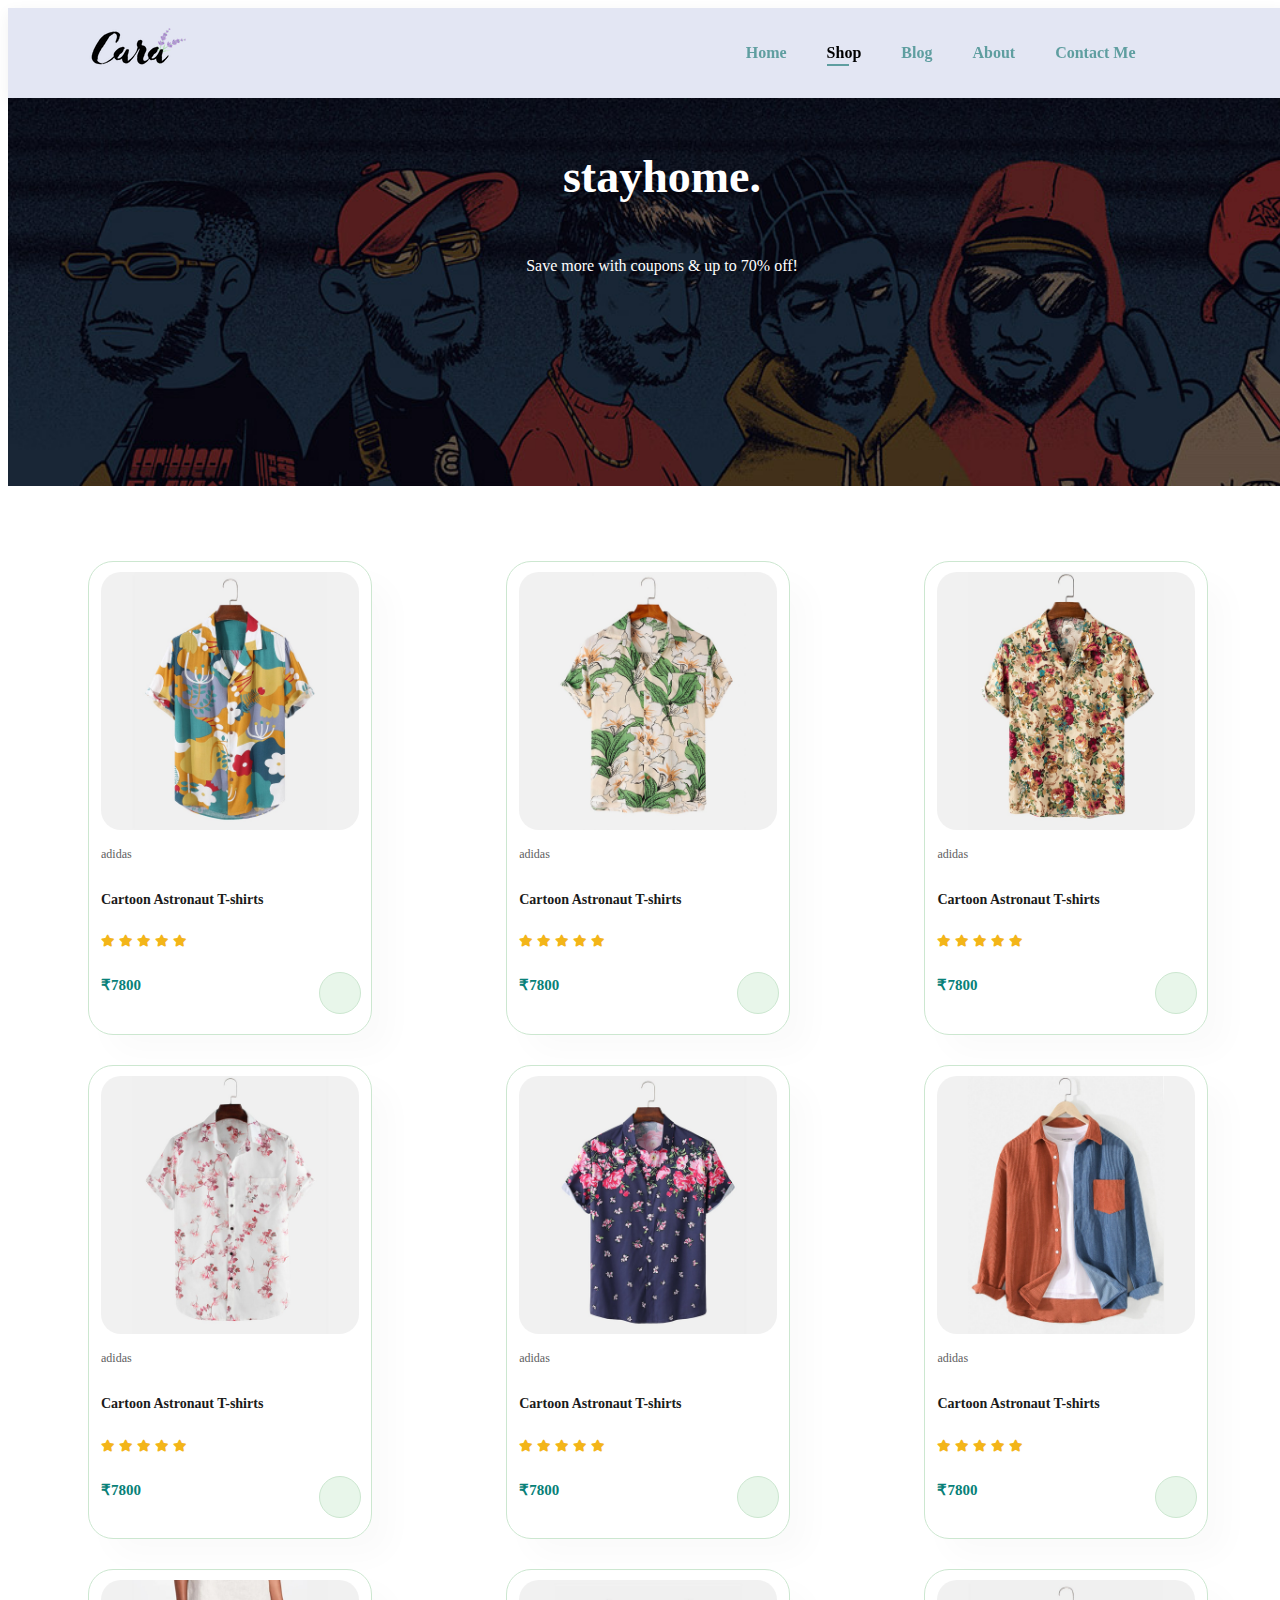
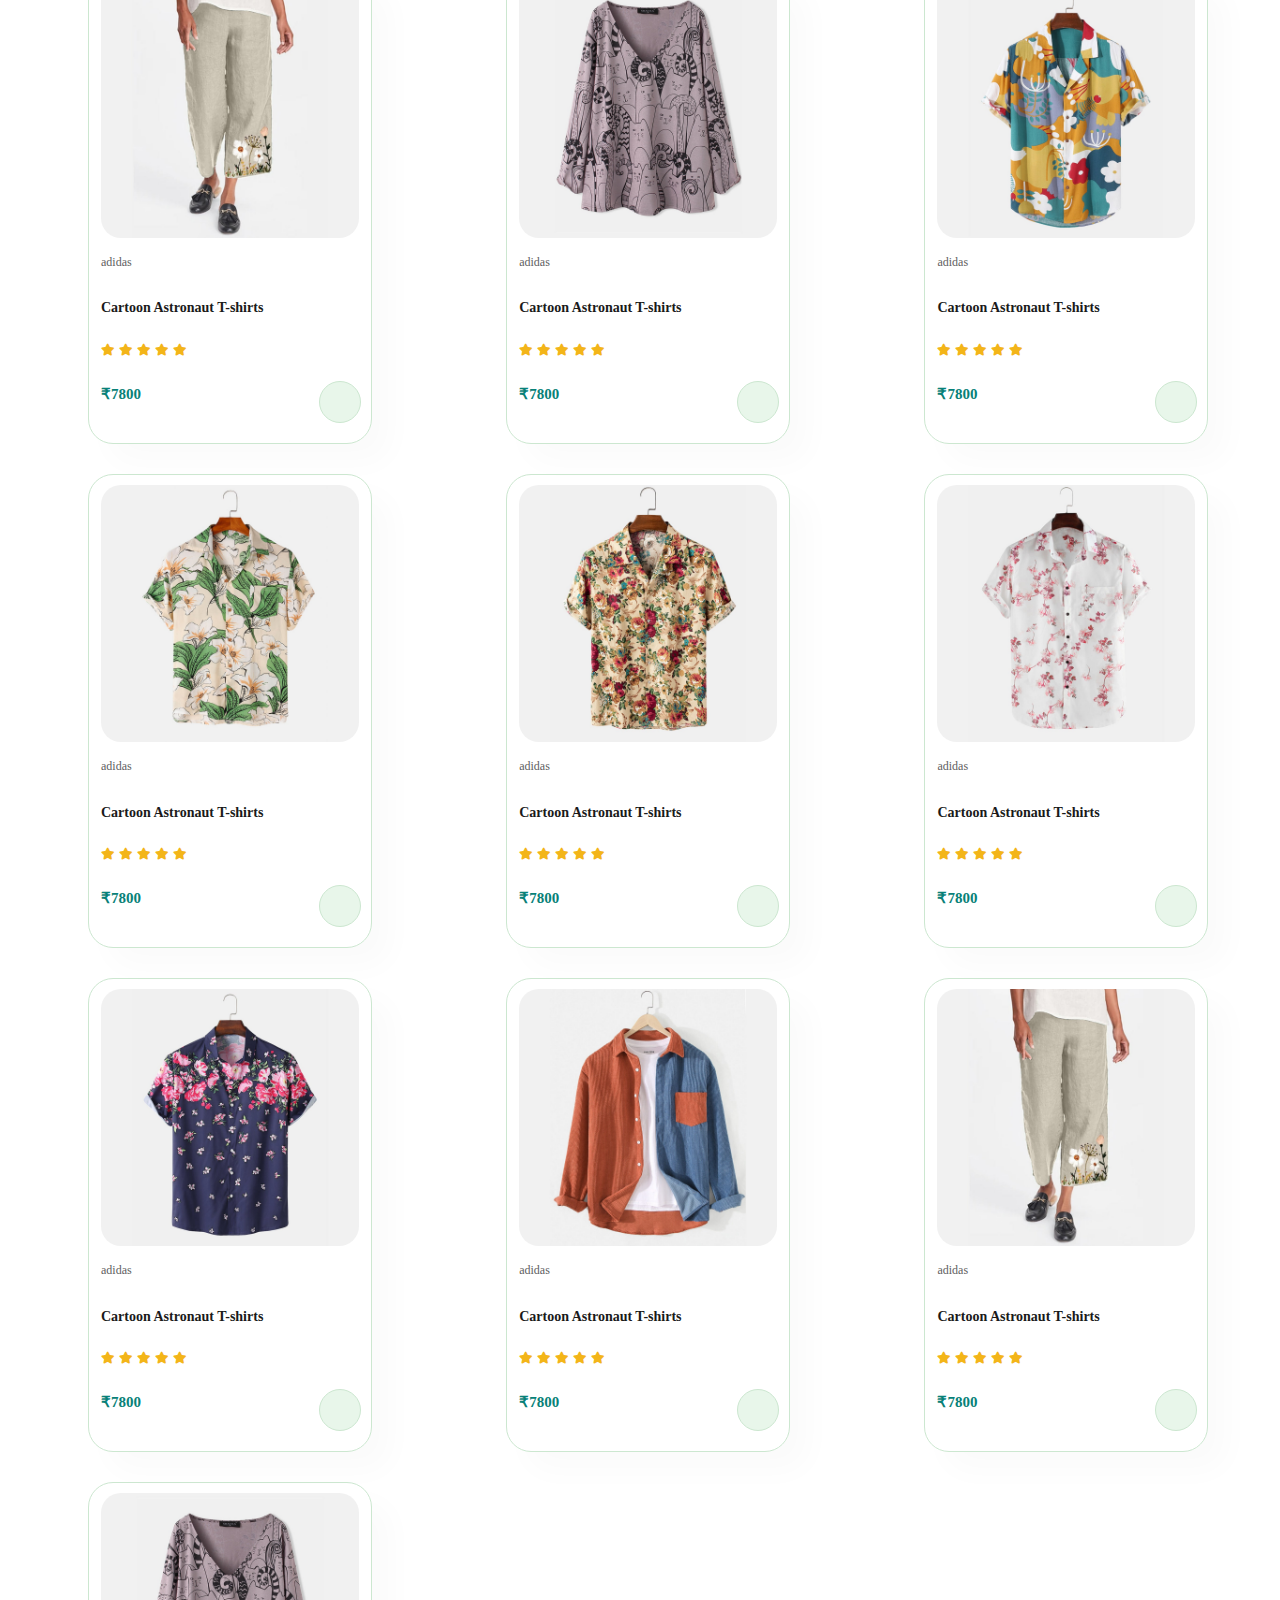
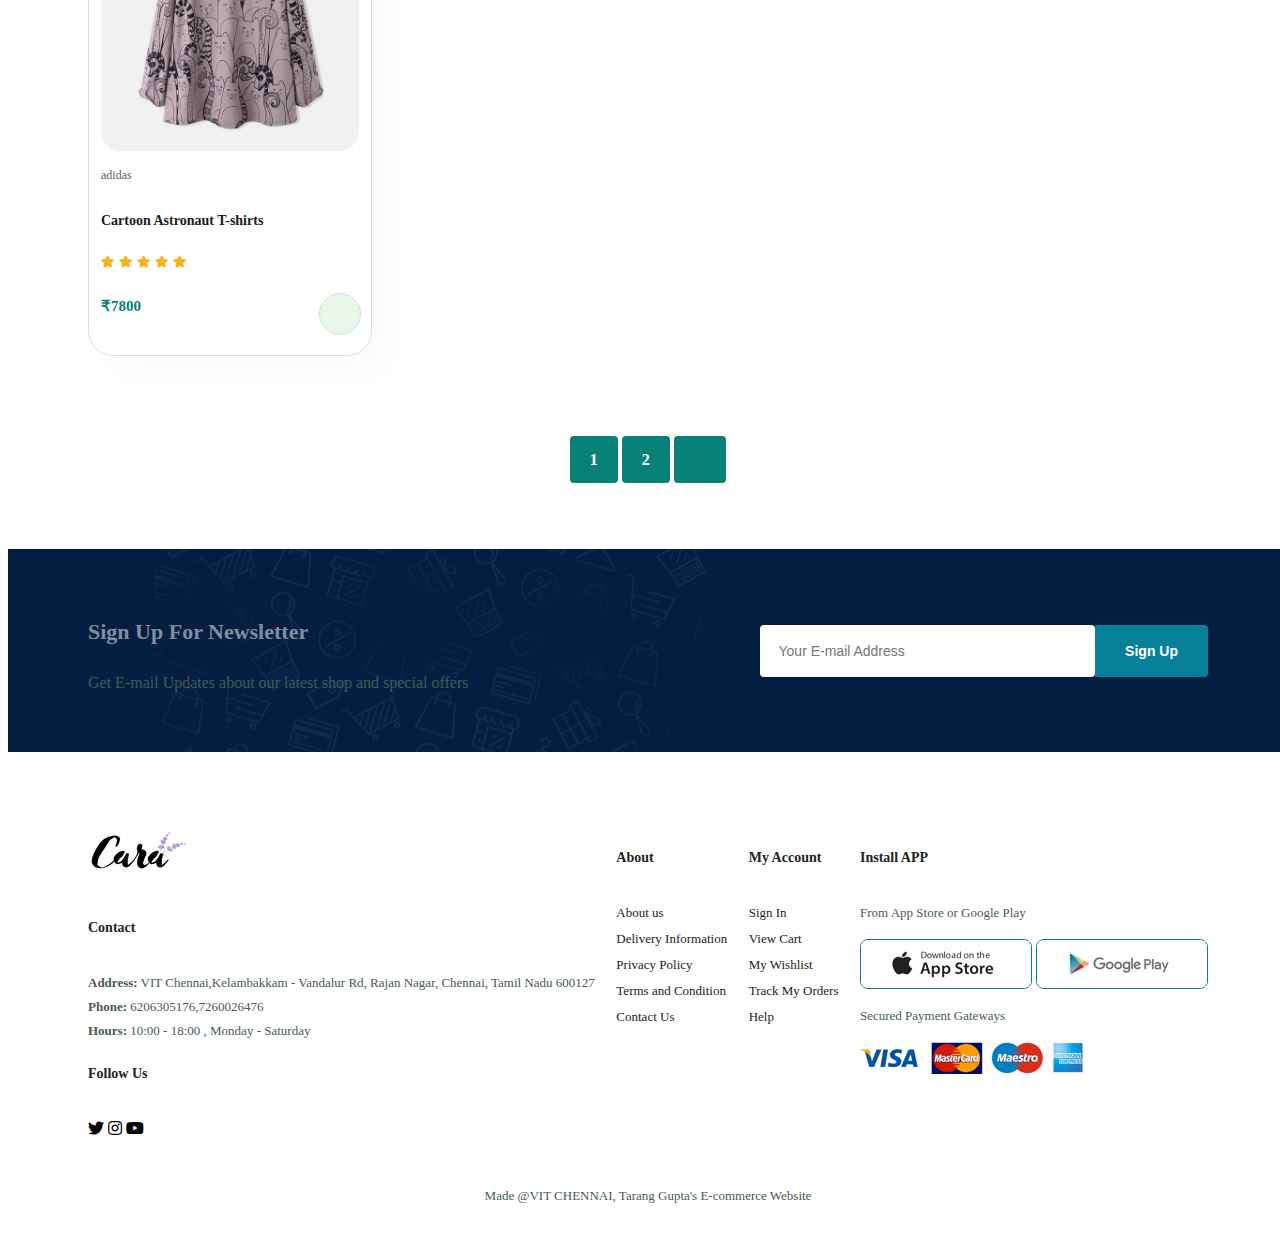
<file: shop.html>
<!DOCTYPE html>
<html lang="en">
<head>
    <meta charset="UTF-8">
        <meta http-equiv="X-UA-Compatible" content="IE=edge">
        <meta name="viewport" content="width=device-width, initial-scale=1.0">
        <title>Tarang's E-commerce Website</title>
        <link rel="stylesheet" href="https://pro.fontawesome.com/releases/v5.10.0/css/all.css" />

        <link rel="stylesheet" href="style.css">
   
    
</head>
<body>

    <section id="header">
     <a href="#"><img src="images/logo1.png" class="logo" alt=""></a>
     <div>
        <ul id="navbar">
          <li><a href="index.html">Home</a></li>
          <li><a  class="active" href="shop.html">Shop</a></li>
          <li><a href="blog.html">Blog</a></li>
          <li><a href="about.html">About</a></li>
          <li><a href="contact.html">Contact Me</a></li>
          <li><a href="cart.html"><i class="fal fa-shopping-cart"></i></a></li>
          <a href="#" id="close"><i class="far fa-times"></i></a>
        </ul>
     </div>
     <div id="mobile">
        <a href="cart.html"><i class="fal fa-shopping-cart"></i></a>
        <i id="bar" class="fas fa-outdent"></i> 


     </div>



     </section>

     <section id="page-header"> 
        
        <h2>stayhome.</h2>
        
        <p>Save more with coupons & up to 70% off!</p>
        
     </section>

     <section id="product1"  class="section-p1">
        
        <div class="pro-container">
         <div class="pro" onclick="window.location.href='sproduct.html'">
           <img src="images/products/f1.jpg">
           <div class="description">
            <span>adidas</span>
            <h5>Cartoon Astronaut T-shirts</h5>
            <div class="star">
                <i class="fas fa-star"></i>
                <i class="fas fa-star"></i>
                <i class="fas fa-star"></i>
                <i class="fas fa-star"></i>
                <i class="fas fa-star"></i>
            </div>
                <h4>₹7800</h4>
          </div>
              <a href="#"><i class="fal fa-shopping-cart cart"></i></a>
            </div>
            <div class="pro">
                <img src="images/products/f2.jpg">
                <div class="description">
                 <span>adidas</span>
                 <h5>Cartoon Astronaut T-shirts</h5>
                 <div class="star">
                     <i class="fas fa-star"></i>
                     <i class="fas fa-star"></i>
                     <i class="fas fa-star"></i>
                     <i class="fas fa-star"></i>
                     <i class="fas fa-star"></i>
                 </div>
                     <h4>₹7800</h4>
               </div>
                   <a href="#"><i class="fal fa-shopping-cart cart"></i></a>
                 </div>
                 <div class="pro">
                    <img src="images/products/f3.jpg">
                    <div class="description">
                     <span>adidas</span>
                     <h5>Cartoon Astronaut T-shirts</h5>
                     <div class="star">
                         <i class="fas fa-star"></i>
                         <i class="fas fa-star"></i>
                         <i class="fas fa-star"></i>
                         <i class="fas fa-star"></i>
                         <i class="fas fa-star"></i>
                     </div>
                         <h4>₹7800</h4>
                   </div>
                       <a href="#"><i class="fal fa-shopping-cart cart"></i></a>
                     </div>
                     <div class="pro">
                        <img src="images/products/f4.jpg">
                        <div class="description">
                         <span>adidas</span>
                         <h5>Cartoon Astronaut T-shirts</h5>
                         <div class="star">
                             <i class="fas fa-star"></i>
                             <i class="fas fa-star"></i>
                             <i class="fas fa-star"></i>
                             <i class="fas fa-star"></i>
                             <i class="fas fa-star"></i>
                         </div>
                             <h4>₹7800</h4>
                       </div>
                           <a href="#"><i class="fal fa-shopping-cart cart"></i></a>
                         </div>
                         <div class="pro">
                            <img src="images/products/f5.jpg">
                            <div class="description">
                             <span>adidas</span>
                             <h5>Cartoon Astronaut T-shirts</h5>
                             <div class="star">
                                 <i class="fas fa-star"></i>
                                 <i class="fas fa-star"></i>
                                 <i class="fas fa-star"></i>
                                 <i class="fas fa-star"></i>
                                 <i class="fas fa-star"></i>
                             </div>
                                 <h4>₹7800</h4>
                           </div>
                               <a href="#"><i class="fal fa-shopping-cart cart"></i></a>
                             </div>
                             <div class="pro">
                                <img src="images/products/f6.jpg">
                                <div class="description">
                                 <span>adidas</span>
                                 <h5>Cartoon Astronaut T-shirts</h5>
                                 <div class="star">
                                     <i class="fas fa-star"></i>
                                     <i class="fas fa-star"></i>
                                     <i class="fas fa-star"></i>
                                     <i class="fas fa-star"></i>
                                     <i class="fas fa-star"></i>
                                 </div>
                                     <h4>₹7800</h4>
                               </div>
                                   <a href="#"><i class="fal fa-shopping-cart cart"></i></a>
                                 </div>
                                 <div class="pro">
                                    <img src="images/products/f7.jpg">
                                    <div class="description">
                                     <span>adidas</span>
                                     <h5>Cartoon Astronaut T-shirts</h5>
                                     <div class="star">
                                         <i class="fas fa-star"></i>
                                         <i class="fas fa-star"></i>
                                         <i class="fas fa-star"></i>
                                         <i class="fas fa-star"></i>
                                         <i class="fas fa-star"></i>
                                     </div>
                                         <h4>₹7800</h4>
                                   </div>
                                       <a href="#"><i class="fal fa-shopping-cart cart"></i></a>
                                     </div>
                                     <div class="pro">
                                        <img src="images/products/f8.jpg">
                                        <div class="description">
                                         <span>adidas</span>
                                         <h5>Cartoon Astronaut T-shirts</h5>
                                         <div class="star">
                                             <i class="fas fa-star"></i>
                                             <i class="fas fa-star"></i>
                                             <i class="fas fa-star"></i>
                                             <i class="fas fa-star"></i>
                                             <i class="fas fa-star"></i>
                                         </div>
                                             <h4>₹7800</h4>
                                       </div>
                                           <a href="#"><i class="fal fa-shopping-cart cart"></i></a>
                                         </div>
         <div class="pro">
           <img src="images/products/f1.jpg">
           <div class="description">
            <span>adidas</span>
            <h5>Cartoon Astronaut T-shirts</h5>
            <div class="star">
                <i class="fas fa-star"></i>
                <i class="fas fa-star"></i>
                <i class="fas fa-star"></i>
                <i class="fas fa-star"></i>
                <i class="fas fa-star"></i>
            </div>
                <h4>₹7800</h4>
          </div>
              <a href="#"><i class="fal fa-shopping-cart cart"></i></a>
            </div>
            <div class="pro">
                <img src="images/products/f2.jpg">
                <div class="description">
                 <span>adidas</span>
                 <h5>Cartoon Astronaut T-shirts</h5>
                 <div class="star">
                     <i class="fas fa-star"></i>
                     <i class="fas fa-star"></i>
                     <i class="fas fa-star"></i>
                     <i class="fas fa-star"></i>
                     <i class="fas fa-star"></i>
                 </div>
                     <h4>₹7800</h4>
               </div>
                   <a href="#"><i class="fal fa-shopping-cart cart"></i></a>
                 </div>
                 <div class="pro">
                    <img src="images/products/f3.jpg">
                    <div class="description">
                     <span>adidas</span>
                     <h5>Cartoon Astronaut T-shirts</h5>
                     <div class="star">
                         <i class="fas fa-star"></i>
                         <i class="fas fa-star"></i>
                         <i class="fas fa-star"></i>
                         <i class="fas fa-star"></i>
                         <i class="fas fa-star"></i>
                     </div>
                         <h4>₹7800</h4>
                   </div>
                       <a href="#"><i class="fal fa-shopping-cart cart"></i></a>
                     </div>
                     <div class="pro">
                        <img src="images/products/f4.jpg">
                        <div class="description">
                         <span>adidas</span>
                         <h5>Cartoon Astronaut T-shirts</h5>
                         <div class="star">
                             <i class="fas fa-star"></i>
                             <i class="fas fa-star"></i>
                             <i class="fas fa-star"></i>
                             <i class="fas fa-star"></i>
                             <i class="fas fa-star"></i>
                         </div>
                             <h4>₹7800</h4>
                       </div>
                           <a href="#"><i class="fal fa-shopping-cart cart"></i></a>
                         </div>
                         <div class="pro">
                            <img src="images/products/f5.jpg">
                            <div class="description">
                             <span>adidas</span>
                             <h5>Cartoon Astronaut T-shirts</h5>
                             <div class="star">
                                 <i class="fas fa-star"></i>
                                 <i class="fas fa-star"></i>
                                 <i class="fas fa-star"></i>
                                 <i class="fas fa-star"></i>
                                 <i class="fas fa-star"></i>
                             </div>
                                 <h4>₹7800</h4>
                           </div>
                               <a href="#"><i class="fal fa-shopping-cart cart"></i></a>
                             </div>
                             <div class="pro">
                                <img src="images/products/f6.jpg">
                                <div class="description">
                                 <span>adidas</span>
                                 <h5>Cartoon Astronaut T-shirts</h5>
                                 <div class="star">
                                     <i class="fas fa-star"></i>
                                     <i class="fas fa-star"></i>
                                     <i class="fas fa-star"></i>
                                     <i class="fas fa-star"></i>
                                     <i class="fas fa-star"></i>
                                 </div>
                                     <h4>₹7800</h4>
                               </div>
                                   <a href="#"><i class="fal fa-shopping-cart cart"></i></a>
                                 </div>
                                 <div class="pro">
                                    <img src="images/products/f7.jpg">
                                    <div class="description">
                                     <span>adidas</span>
                                     <h5>Cartoon Astronaut T-shirts</h5>
                                     <div class="star">
                                         <i class="fas fa-star"></i>
                                         <i class="fas fa-star"></i>
                                         <i class="fas fa-star"></i>
                                         <i class="fas fa-star"></i>
                                         <i class="fas fa-star"></i>
                                     </div>
                                         <h4>₹7800</h4>
                                   </div>
                                       <a href="#"><i class="fal fa-shopping-cart cart"></i></a>
                                     </div>
                                     <div class="pro">
                                        <img src="images/products/f8.jpg">
                                        <div class="description">
                                         <span>adidas</span>
                                         <h5>Cartoon Astronaut T-shirts</h5>
                                         <div class="star">
                                             <i class="fas fa-star"></i>
                                             <i class="fas fa-star"></i>
                                             <i class="fas fa-star"></i>
                                             <i class="fas fa-star"></i>
                                             <i class="fas fa-star"></i>
                                         </div>
                                             <h4>₹7800</h4>
                                       </div>
                                           <a href="#"><i class="fal fa-shopping-cart cart"></i></a>
                                         </div>

        </div>
     </section>

     <section id="pagination" class="section-p1">
        <a href="#">1</a>
        <a href="#">2</a>
        <a href="#"><i class="fal fa-long-arrow-alt-right"></i></a>

     </section>

     

     

    <section id="newsletter" class="section-p1 section-m1">
        <div class="newstext">
            <h4>Sign Up For Newsletter</h4>
            <p>Get E-mail Updates about our latest shop and special offers</p>
        </div>
        <div class="form">
            <input type="text" placeholder="Your E-mail Address">
            <button class="normal">Sign Up</button>
        </div>
      </section>

      <footer class="section-p1">
         <div class="column">
            <img class="logo" src="images/logo1.png" alt="">
            <h4>Contact</h4>
            <p><strong>Address:</strong> VIT Chennai,Kelambakkam - Vandalur Rd, Rajan Nagar, Chennai, Tamil Nadu 600127</p>
            <p><strong>Phone:</strong> 6206305176,7260026476</p>
            <p><strong>Hours:</strong> 10:00 - 18:00 , Monday - Saturday</p>
            <div class="follow">
                <h4>Follow Us</h4>
                <div class="icon">
                    <i class="fab fa-twitter"></i>
                    <i class="fab fa-instagram"></i>
                    <i class="fab fa-youtube"></i>
                </div>
            </div>
        </div>
        <div class="column">
            <h4>About</h4>
            <a href="#">About us</a>
            <a href="#">Delivery Information</a>
            <a href="#">Privacy Policy</a>
            <a href="#">Terms and Condition</a>
            <a href="#">Contact Us</a>
        </div>
        <div class="column">
            <h4>My Account</h4>
            <a href="#">Sign In</a>
            <a href="#">View Cart</a>
            <a href="#">My Wishlist</a>
            <a href="#">Track My Orders</a>
            <a href="#">Help</a>
        </div>
        <div class="column install">
            <h4>Install APP</h4>
            <p>From App Store or Google Play </p>
            <div class="row">
                <img src="images/Pay/app.jpg" alt="">
                <img src="images/Pay/play.jpg" alt="">
            </div>
            <p>Secured Payment Gateways</p>
            <img src="images/Pay/pay.png">
        </div>
        <div class="copyright">
            <p>Made @VIT CHENNAI, Tarang Gupta's E-commerce Website</p>
        </div>
    
     </footer>

     
     <script src="script.js"></script>
</body>
</html>
</file>
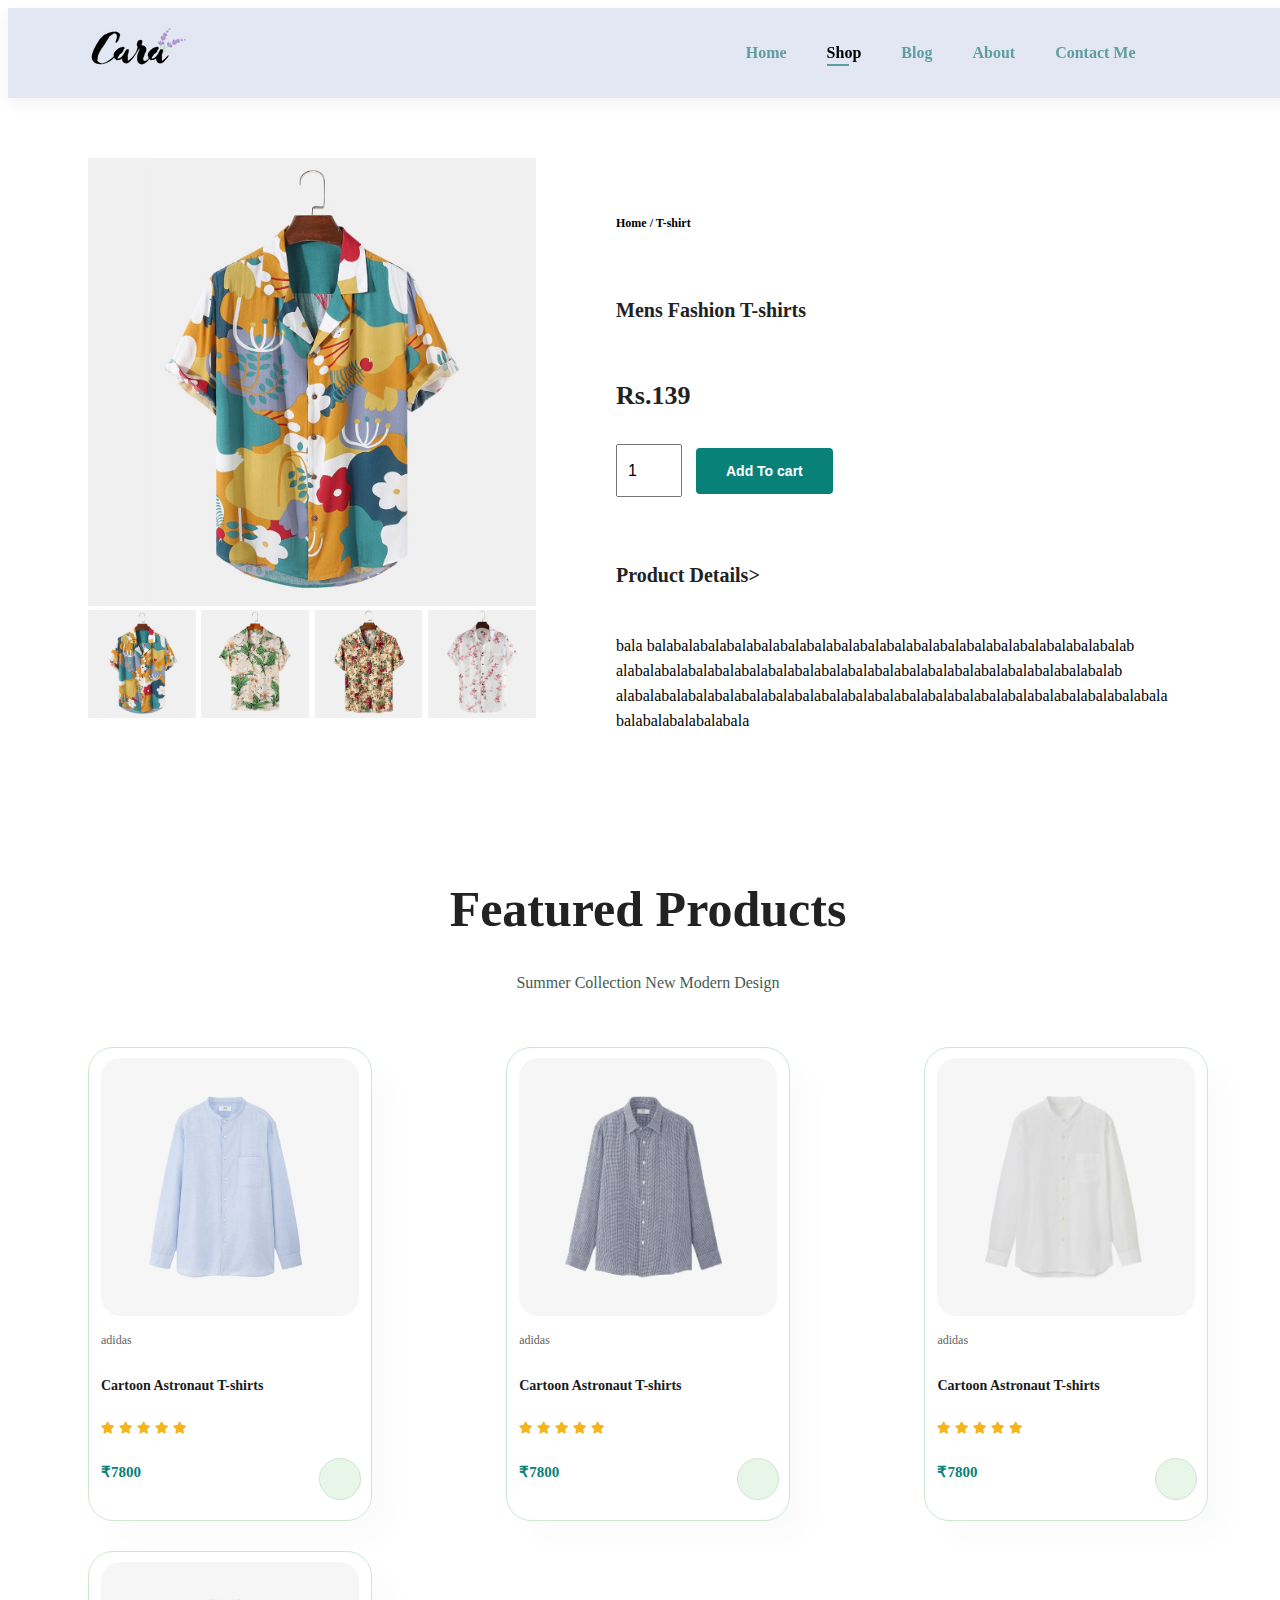
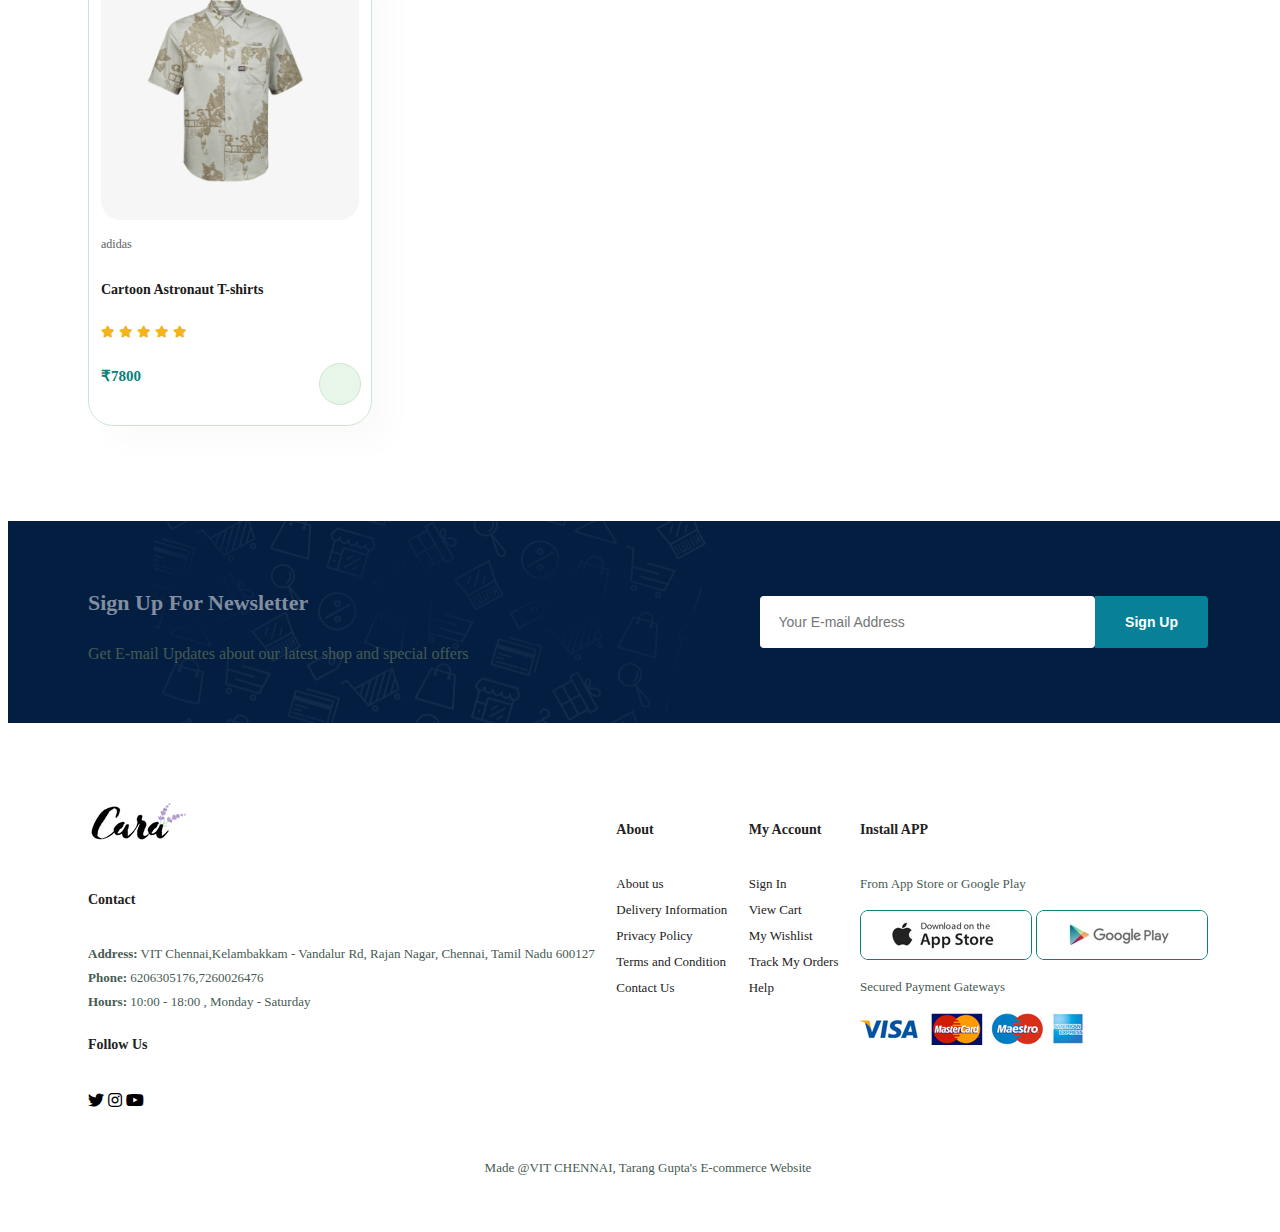
<file: sproduct.html>
<!DOCTYPE html>
<html lang="en">
<head>
    <meta charset="UTF-8">
        <meta http-equiv="X-UA-Compatible" content="IE=edge">
        <meta name="viewport" content="width=device-width, initial-scale=1.0">
        <title>Tarang's E-commerce Website</title>
        <link rel="stylesheet" href="https://pro.fontawesome.com/releases/v5.10.0/css/all.css" />

        <link rel="stylesheet" href="style.css">
   
    
</head>
<body>

    <section id="header">
     <a href="#"><img src="images/logo1.png" class="logo" alt=""></a>
     <div>
        <ul id="navbar">
          <li><a href="index.html">Home</a></li>
          <li><a  class="active" href="shop.html">Shop</a></li>
          <li><a href="blog.html">Blog</a></li>
          <li><a href="about.html">About</a></li>
          <li><a href="contact.html">Contact Me</a></li>
          <li><a href="cart.html"><i class="fal fa-shopping-cart"></i></a></li>
          <a href="#" id="close"><i class="far fa-times"></i></a>
        </ul>
     </div>
     <div id="mobile">
        <a href="cart.html"><i class="fal fa-shopping-cart"></i></a>
        <i id="bar" class="fas fa-outdent"></i> 


     </div>



     </section>

     <section id="prodetails" class="section-p1">
        <div class="single-pro-image">
            <img src="images/products/f1.jpg" width="100%" id="MainImg" alt="">

            <div class="small-img-group">
                <div class="small-img-col">
                    <img src="images/products/f1.jpg" width="100%" class="small-img" alt="">
                </div>
                <div class="small-img-col">
                    <img src="images/products/f2.jpg" width="100%" class="small-img" alt="">
                </div>
                <div class="small-img-col">
                    <img src="images/products/f3.jpg" width="100%" class="small-img" alt="">
                </div>
                <div class="small-img-col">
                    <img src="images/products/f4.jpg" width="100%" class="small-img" alt="">
                </div>
            </div>
        </div>


        <div class="single-pro-details">
            <h6>Home / T-shirt </h6>
            <h4>Mens Fashion  T-shirts</h4>
            <h2>Rs.139</h2>
            <input type="number" value="1">
            <button class="normal">Add To cart</button>
            <h4>Product Details></h4>
            <span>bala balabalabalabalabalabalabalabalabalabalabalabalabalabalabalabalabalabalab
                alabalabalabalabalabalabalabalabalabalabalabalabalabalabalabalabalabalabalab
                alabalabalabalabalabalabalabalabalabalabalabalabalabalabalabalabalabalabalabalabala
                balabalabalabalabala</span>
        </div>
 
     </section>

     <section id="product1"  class="section-p1">
        <h1>Featured Products</h1>
        <p>Summer Collection New Modern Design</p>
        <div class="pro-container">
         <div class="pro">
           <img src="images/products/n1.jpg">
           <div class="description">
            <span>adidas</span>
            <h5>Cartoon Astronaut T-shirts</h5>
            <div class="star">
                <i class="fas fa-star"></i>
                <i class="fas fa-star"></i>
                <i class="fas fa-star"></i>
                <i class="fas fa-star"></i>
                <i class="fas fa-star"></i>
            </div>
                <h4>₹7800</h4>
          </div>
              <a href="#"><i class="fal fa-shopping-cart cart"></i></a>
            </div>
            <div class="pro">
                <img src="images/products/n2.jpg">
                <div class="description">
                 <span>adidas</span>
                 <h5>Cartoon Astronaut T-shirts</h5>
                 <div class="star">
                     <i class="fas fa-star"></i>
                     <i class="fas fa-star"></i>
                     <i class="fas fa-star"></i>
                     <i class="fas fa-star"></i>
                     <i class="fas fa-star"></i>
                 </div>
                     <h4>₹7800</h4>
               </div>
                   <a href="#"><i class="fal fa-shopping-cart cart"></i></a>
                 </div>
                 <div class="pro">
                    <img src="images/products/n3.jpg">
                    <div class="description">
                     <span>adidas</span>
                     <h5>Cartoon Astronaut T-shirts</h5>
                     <div class="star">
                         <i class="fas fa-star"></i>
                         <i class="fas fa-star"></i>
                         <i class="fas fa-star"></i>
                         <i class="fas fa-star"></i>
                         <i class="fas fa-star"></i>
                     </div>
                         <h4>₹7800</h4>
                   </div>
                       <a href="#"><i class="fal fa-shopping-cart cart"></i></a>
                     </div>
                     <div class="pro">
                        <img src="images/products/n4.jpg">
                        <div class="description">
                         <span>adidas</span>
                         <h5>Cartoon Astronaut T-shirts</h5>
                         <div class="star">
                             <i class="fas fa-star"></i>
                             <i class="fas fa-star"></i>
                             <i class="fas fa-star"></i>
                             <i class="fas fa-star"></i>
                             <i class="fas fa-star"></i>
                         </div>
                             <h4>₹7800</h4>
                       </div>
                           <a href="#"><i class="fal fa-shopping-cart cart"></i></a>
                         </div>
        </div>
     </section> 
     

     

    <section id="newsletter" class="section-p1 section-m1">
        <div class="newstext">
            <h4>Sign Up For Newsletter</h4>
            <p>Get E-mail Updates about our latest shop and special offers</p>
        </div>
        <div class="form">
            <input type="text" placeholder="Your E-mail Address">
            <button class="normal">Sign Up</button>
        </div>
      </section>

      <footer class="section-p1">
         <div class="column">
            <img class="logo" src="images/logo1.png" alt="">
            <h4>Contact</h4>
            <p><strong>Address:</strong> VIT Chennai,Kelambakkam - Vandalur Rd, Rajan Nagar, Chennai, Tamil Nadu 600127</p>
            <p><strong>Phone:</strong> 6206305176,7260026476</p>
            <p><strong>Hours:</strong> 10:00 - 18:00 , Monday - Saturday</p>
            <div class="follow">
                <h4>Follow Us</h4>
                <div class="icon">
                    <i class="fab fa-twitter"></i>
                    <i class="fab fa-instagram"></i>
                    <i class="fab fa-youtube"></i>
                </div>
            </div>
        </div>
        <div class="column">
            <h4>About</h4>
            <a href="#">About us</a>
            <a href="#">Delivery Information</a>
            <a href="#">Privacy Policy</a>
            <a href="#">Terms and Condition</a>
            <a href="#">Contact Us</a>
        </div>
        <div class="column">
            <h4>My Account</h4>
            <a href="#">Sign In</a>
            <a href="#">View Cart</a>
            <a href="#">My Wishlist</a>
            <a href="#">Track My Orders</a>
            <a href="#">Help</a>
        </div>
        <div class="column install">
            <h4>Install APP</h4>
            <p>From App Store or Google Play </p>
            <div class="row">
                <img src="images/Pay/app.jpg" alt="">
                <img src="images/Pay/play.jpg" alt="">
            </div>
            <p>Secured Payment Gateways</p>
            <img src="images/Pay/pay.png">
        </div>
        <div class="copyright">
            <p>Made @VIT CHENNAI, Tarang Gupta's E-commerce Website</p>
        </div>
    
     </footer>

     <script>
        var MainImg = document.getElementById("MainImg");
        var smallimg = document.getElementsByClassName("small-img");

        smallimg[0].onclick = function(){
            MainImg.src = smallimg[0].src;
        }
        smallimg[1].onclick = function(){
            MainImg.src = smallimg[1].src;
        }
        smallimg[2].onclick = function(){
            MainImg.src = smallimg[2].src;
        }
        smallimg[3].onclick = function(){
            MainImg.src = smallimg[3].src;
        }
     </script>

     
     <script src="script.js"></script>
</body>
</html>
</file>
<file: style.css>
h1 {
    font-size: 50px;
    line-height: 64px;
    color: #222;
  }
  
  h2 {
    font-size: 46px;
    line-height: 54px;
    color: #222;
  }
  
  h4 {
    font-size: 20px;
    color: #222;
  }
  
  h6 {
    font-weight: 700;
    font-size: 12px;
  }
  
  p {
    font-size: 16px;
    color: #465b52;
    margin: 15px 0 20px 0;
  }
  
  .section-p1 {
    padding: 40px 80px;
  }
  
  .section-m1 {
    margin: 40px 0;
  }

  button.normal{
    font-size: 14px;
    font-weight: 600;
    padding: 15px 30px;
    color: #000;
    background-color: #fff;
    border-radius: 4px;
    cursor: pointer;
    border: none;
    outline: none;
    transition: 0.2s;
  }
  
  body {
    width: 100%;
  }


#header{
    display:flex;
    align-items: centre;
    justify-content: space-between;
    padding: 20px 80px ;
    background-color:#E3E6F3 ;
    box-shadow: 0 5px 15px rgba(0, 0, 0, 0.06);
    z-index: 999;
    position: sticky;
    top: 0;
    left: 0;
}
#navbar{
    display:flex;
    align-items: center;
    justify-content: center;
}
#navbar li{
    list-style: none;
    padding: 0 20px;
    position: relative;
}
#navbar li a{
    text-decoration: none;
    font-size: 16px;
    font-weight: 600;
    color:cadetblue ;
    transition: 0.3s ease;
}
#navbar li a:hover,
#navbar li a.active {
     color:black;
}

#navbar li a.active::after,
#navbar li a:hover::after {
    content:"";
    width: 30%;
    height: 2px;
    background-color: cadetblue;
    position: absolute;
    bottom: -4px;
    left: 20px;
}
#mobile{
    display: none;
    align-items: center;
}

#close{
    display: none;
}
#hero{
    background-image: url("images/hero2.jpg");
    height: 70vh;
    width: 92%;
    background-size: cover;
    background-position: top 25% right 0;
    padding: 0px 60px;
    display: flex;
    flex-direction: column;
    align-items: flex-start;
    justify-content: center;
}

#hero h4{
    color: burlywood;
    padding-bottom: 15px;
}
#hero h1{
    color: burlywood;
    
}
#hero h3{
    color: burlywood;
}
#hero p{
    color: burlywood;
}

#hero button{
    background-image: url(images/button.png);
    background-color: transparent;
    color: burlywood;
    border: 0;
    padding: 14px 80px 14px 65px;
    background-repeat: no-repeat;
    cursor: pointer;
    font-weight: 700;
    font-size: 15px;
}
#feature{
    display: flex;
    align-items:center ;
    justify-content: space-between;
    flex-wrap:wrap ;
}
#feature .fe-box{
    width: 180px;
    text-align: center;
    padding: 25px 15px;
    box-shadow: 20px 20px 34px rgba(0, 0, 0, 0.03);
    border: 1px solid #cce7d0;
    border-radius: 4px;
    margin: 15px 0;
}
#feature .fe-box:hover{
    box-shadow: 10px 10px 54px rgba(70, 62, 221, 0.1);
}

#feature .fe-box img{
    width: 100%;
    margin-bottom: 10px;
}

#feature .fe-box h5{
    display: inline-block;
    padding: 9px 8px 6px 8px;
    line-height: 1;
    border-radius: 4px;
    color: #088178;
    background-color: #fddde4;
}
#feature .fe-box:nth-child(2){
    background-color:#cdebbc ;
   
}
#feature .fe-box:nth-child(3){
    background-color:  #d1e8f2; ;
   
}
#feature .fe-box:nth-child(4){
    background-color:#cdd4f8; ;
   
}
#feature .fe-box:nth-child(5){
    background-color: #fff2ef; ; 
}

#product1{
    text-align: center;
}
#product1 .pro-container{
    display: flex;
    justify-content: space-between;
    padding-top: 20px;
    flex-wrap: wrap;
}
#product1 .pro{
    width: 23%;
    min-width: 250px;
    padding: 10px 12px;
    border: 1px solid #cce7d0;
    border-radius: 25px;
    cursor: pointer;
    box-shadow: 20px 20px 30px rgba(0, 0, 0, 0.02);
    margin: 15px 0;
    transition: 0.2s ease;
    position: relative;

}
#product1 .pro:hover{
    box-shadow: 20px 20px 30px rgba(0, 0, 0, 0.06);

}
#product1 .pro img{
    width: 100%;
    border-radius: 20px;
}
#product1 .pro .description{
   text-align: start;  
    padding: 10px 0;
}

#product1 .pro .description span {
    color: #606060;
    font-size: 12px;
}
#product1 .pro .description h5{
    padding-top: 7px;
    color:#1a1a1a;
    font-size: 14px;
    
}

#product1 .pro .description i{
    font-size: 12px;
    color: rgb(243,181,25);
}
#product1 .pro .description h4{
    padding-top: 7px;
    font-size: 15px;
    font-weight: 700;
    color: #088178;
}
#product1 .pro .cart{
    width: 40px;
    height: 40px;
    line-height: 40px;
    border-radius: 50px;
    background-color: #e8f6ea;
    font-weight: 500;
    color: #088178;
    border: 1px solid #cce7d0;
    position:absolute;
    bottom: 20px;
    right:10px;
}

#banner{
    display: flex;
    flex-direction: column;
    justify-content: center;
    align-items: center;
    text-align: center;
    background-image: url(images/hero2.jpg);
    width: 100%;
    height:40vh;
    background-size: cover;
    background-position: center;


}
#banner h4{
    color: #fff;
    font-size: 16px;
}
#banner h2{
    color: #fff;
    font-size: 30px;
    padding: 10px 0;
}

#banner button:hover{
    background: #088178;
    color: #fff;
}

#newsletter{
    display: flex;
    justify-content: space-between;
    flex-wrap:wrap;
    align-items: center;
    background-image: url(images/Banner/b14.png);
    background-repeat: no-repeat;
    background-position: 20% 30%;
    background-color: #041e42;
}

#newsletter h4{
    font-size: 22px;
    font-family: 700;
    color: #818ea0;
}
#newsletter .form{
    display: flex;
    width: 40%;
}
#newsletter input{
    height: 3.125rem;
    padding: 0 1.25em;
    font-size: 14px;
    width: 100%;
    border: 1px solid transparent;
    border-radius: 4px;
    outline: none;
    

}

#newsletter button{
    background-color: #088198;
    color: #fff;
    white-space: nowrap;
    border-top-left-radius: 0;
    border-bottom-left-radius: 0;
}

footer {
    display: flex;
    flex-wrap: wrap;
    justify-content: space-between;
}
footer .column {
    display:flex;
    flex-direction: column;
    align-items: flex-start;
    margin-bottom: 50px;
}
footer .logo{
    margin-bottom: 30px;
}

footer h4{
    font-size: 14px;
    padding-bottom: 20px;
}
footer p{
    font-size:13px;
    margin: 0 0 8px 0;
}
footer a{
    font-size: 13px;
    text-decoration: none;
    color: #222;
    margin-bottom: 10px;
}
footer.follow{
    margin-top: 20px;
}
footer.follow i{
    color: #465b52;
    padding-right: 4px;
    cursor: pointer;
}

footer .install .row img{
    border:1px solid #088178;
    border-radius: 8px;
}

footer .install img{
    margin: 10px 0 15px 0;
}

footer .follow i:hover,
footer a:hover{
    color:#088178;
}

footer .copyright{
    width: 100%;
    text-align: center;
}


#page-header.contact-header{
    background-image: url(images/banner.png);
}

#contact-details{
    display: flex;
    align-items: center;
    justify-content: space-between;
}

#contact-details .details{
    width: 40%;
}


#contact-details .details span{
    font-size: 12px;
}
#contact-details .details h2{
    font-size: 26px;
    line-height: 35px;
    padding: 20px 0;
}
#contact-details .details h3{
    font-size: 16px;
    padding-bottom: 15px;
}

#contact-details .details li{
    list-style: none;
    display: flex;
    padding: 10px 0;
}
#contact-details .details li i{
    font-size: 14px;
    padding-right: 22px;
}
#contact-details .details li p{
    margin: 0%;
    font-size: 14px;
}
#contact-details map{
    width: 55%;
    height: 400px;
}
#contact-details map iframe{
    width: 100%;
    height: 100%;
}

#cart {
    overflow-x: auto;
}
#cart table{
    width: 100%;
    border-collapse: collapse;
    table-layout: fixed;
    white-space: nowrap;
}
#cart table img{
    width: 70px;
}
#cart table td:nth-child(1){
    width: 100px;
    text-align: center;
}
#cart table td:nth-child(2){
    width: 150px;
    text-align: center;
}
#cart table td:nth-child(3){
    width: 250px;
    text-align: center;
}
#cart table td:nth-child(4),
#cart table td:nth-child(5),
#cart table td:nth-child(6){
    width: 100px;
    text-align: center;
}
  
#cart table td:nth-child(5){
    width: 70px;
    padding: 10px 5px 10px 15px;
}
#cart table thead{
    border: 1px solid #e2e9e1;
    border-left: none;
    border-right: none;
}

#cart table thead td{
    font-weight: 700;
    text-transform: uppercase;
    font-size: 13px;
    padding: 18px 0;
}
#cart table tbody td{
    font-size: 13px;
}

#cart-add{
    display: flex;
    flex-wrap: wrap;
    justify-content: space-between;
}

#coupon{
    width: 50%;
    margin-bottom: 30px;
}

#coupon h3,
#subtotal h3{
    padding-bottom: 15px;
}

#coupon input{
    padding: 10px 20px;
    outline: none;
    width: 60%;
    margin-right: 10px;
    border: 1px solid #e2e9e1
}
#coupon button,
#subtotal button{
    background-color:#088178 ;
    color: #fff;
    padding:12px 20px;
}

#subtotal{
    width: 50%;
    margin-bottom: 30px;
    border: 1px solid #e2e9e1;
    padding: 30px;
}
#subtotal table{
    border-collapse: collapse;
    width: 100%;
    margin-bottom: 20px;
}
#subtotal table td{
    width: 50%;
    border: 1px  solid #e2e9e1;
    padding: 10px;
    font-size: 13px;
}






















@media (max-width:799px) {
    .section-p1{
        padding: 40px 40px;
    }
    #navbar {
        display: flex;
        flex-direction: column;
        align-items: flex-start;
        justify-content: flex-start;
        position:fixed;
        top:0;
        right: -300px;
        height:100vh;
        width:300px;
        background-color: #E3E6F3;
        box-shadow:0 40px 60px rgba(0, 0, 0, 0.1);
        padding: 80px 0 0 10px;
        transition: 0.3s;
    }
    #navbar.active{
        right: 0;
    }

    #navbar li{
        margin-bottom:25px;
    }
    #mobile{
        display: flex;
        align-items: center;
    }
    #mobile i{
        color: #1a1a1a;
        font-size: 24px;
        padding-left: 20px;
    }

    #close{
        display: initial;
        position:absolute;
        top:30px;
        left:30px;
        color: #222;
        font-size: 24px;

    }
    #hero {
        height: 70vh;
        padding: 0px 60px;
        background-position: top 30% right 30% ;
       
    }
    #feature {
        justify-content: center;
    }
    #feature .fe-box{
        margin:15px 15px;
    }

    #product1 .pro-container{
        justify-content: center;
    }
    #product .pro{
        margin: 15px;
    }
    #banner{
        height: 20vh;
    }
    #newsletter .form{
        width:70%;
    }
}

@media (max-width:477px) {
    .section-p1{
        padding: 20px;
    }
    #header{
        padding: 10px 30px;
    }
    h1{
        font-size: 38px;
    }
    h2{
        font-size: 32px;
    }
    #hero {
        padding:20px;
        background-position: 55%;
    }
    #feature{
        justify-content: space-between;
    }
    #feature .fe-box{
        width:155px;
        margin: 0 0 15px 0;

    }
    #product1 .pro{
        width: 100%;
    }
    #banner {
        height: 40vh;
    }
    #newsletter{
        padding: 40px 20px;
    }
    #newsletter .form {
        width: 100%;
    }
    footer .copyright{
        text-align: start;
    }
 /*single product */

    #prodetails{
        display:flex;
        flex-direction: column;

    }
    #prodetails .single-pro-image{
        width: 100%;
        margin-right:0;
    }
    #prodetails .single-pro-details{
        width: 100%;
    }
/*contact page*/
#contact-details {
    flex-direction: column;
   }
   #contact-details .details {
    width: 100%;
    margin-bottom: 30px;
   }
   #contact-details .map {
     width: 100%;
   }
   /* cart page */
   #cart-add {
    flex-direction: column;
    
   }
   #coupon {
    width: 100%;
   }
   #subtotal {
    width: 100%;
   
    padding: 20px;
}
 
}


#page-header{
    background-image: url(images/Banner/b1.jpg);
    width: 100%;
    height: 40vh;
    background-size: cover;
    display: flex;
    justify-content: centre;
    text-align: center;
    flex-direction: column;
    padding: 14px;
}

#page-header h2,
#page-header p{
    color: #fff;
}

#pagination {
    text-align: center;
}

#pagination a{
    text-decoration: none;
    background-color: #088178;
    padding: 15px 20px;
    border-radius: 4px;
    color: #fff;
    font-weight: 600;
}
#pagination a i{
    font-size: 16px;
    font-weight: 600;
}
#prodetails{
    display: flex;
    margin-top: 20px;
}
#prodetails .single-pro-image{
    width: 40%;
    margin-right: 50px;
}

.small-img-group{
    display: flex;
    justify-content: space-between;
}

.small-img-col{
    flex-basis: 24%;
    cursor: pointer;
}

#prodetails .single-pro-details{
    width: 50%;
    padding: 30px;
}

#prodetails .single-pro-details h4{
    padding: 40px 0 20px 0;
}

#prodetails .single-pro-details h2{
    font-size: 26px;
}

#prodetails .single-pro-details input{
    width: 50px;
    height: 47px;
    padding-left: 10px;
    font-size: 16px;
    margin-right: 10px;
}

#prodetails .single-pro-details input:focus {
         outline: none;
}
#prodetails .single-pro-details button{ 
    background: #088178;
    color: #fff;
}

#prodetails .single-pro-details span{
    line-height: 25px;
}
</file>
